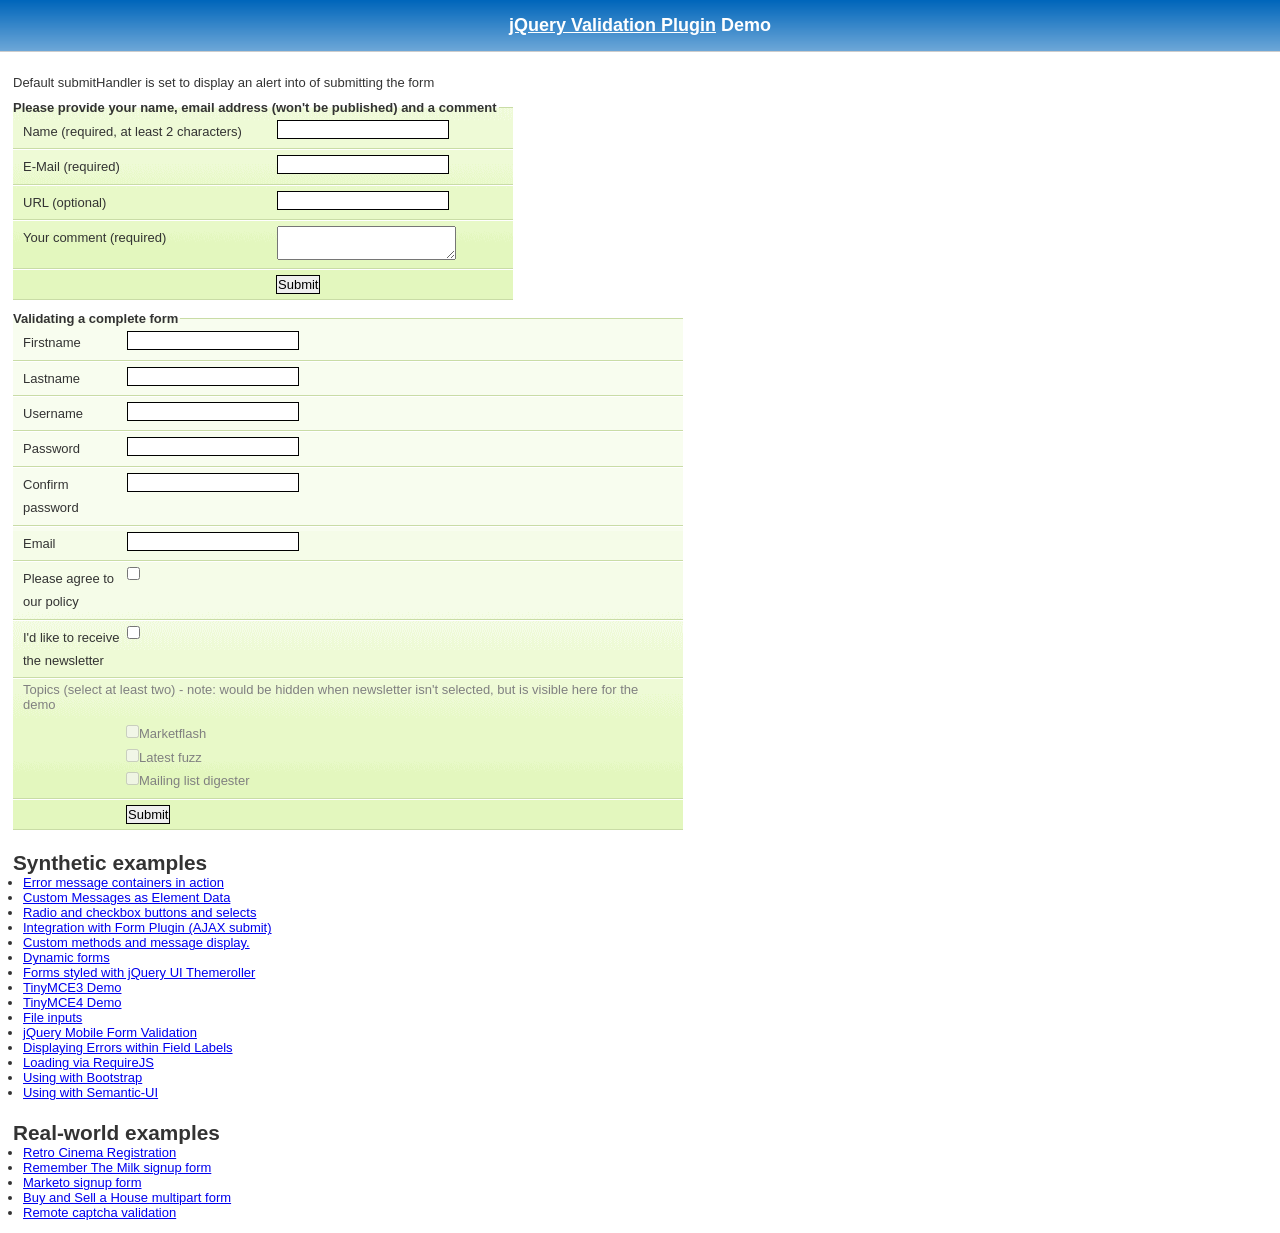
<file: jquery-validation-1.19.5/demo/index.html>
<!DOCTYPE html>
<html lang="en">
<head>
	<meta charset="utf-8">
	<title>jQuery validation plug-in - main demo</title>
	<link rel="stylesheet" href="css/screen.css">
	<script src="../lib/jquery.js"></script>
	<script src="../dist/jquery.validate.js"></script>
	<script>
	$.validator.setDefaults({
		submitHandler: function() {
			alert("submitted!");
		}
	});

	$().ready(function() {
		// validate the comment form when it is submitted
		$("#commentForm").validate();

		// validate signup form on keyup and submit
		$("#signupForm").validate({
			rules: {
				firstname: "required",
				lastname: "required",
				username: {
					required: true,
					minlength: 2
				},
				password: {
					required: true,
					minlength: 5
				},
				confirm_password: {
					required: true,
					minlength: 5,
					equalTo: "#password"
				},
				email: {
					required: true,
					email: true
				},
				topic: {
					required: "#newsletter:checked",
					minlength: 2
				},
				agree: "required"
			},
			messages: {
				firstname: "Please enter your firstname",
				lastname: "Please enter your lastname",
				username: {
					required: "Please enter a username",
					minlength: "Your username must consist of at least 2 characters"
				},
				password: {
					required: "Please provide a password",
					minlength: "Your password must be at least 5 characters long"
				},
				confirm_password: {
					required: "Please provide a password",
					minlength: "Your password must be at least 5 characters long",
					equalTo: "Please enter the same password as above"
				},
				email: "Please enter a valid email address",
				agree: "Please accept our policy",
				topic: "Please select at least 2 topics"
			}
		});

		// propose username by combining first- and lastname
		$("#username").focus(function() {
			var firstname = $("#firstname").val();
			var lastname = $("#lastname").val();
			if (firstname && lastname && !this.value) {
				this.value = firstname + "." + lastname;
			}
		});

		//code to hide topic selection, disable for demo
		var newsletter = $("#newsletter");
		// newsletter topics are optional, hide at first
		var inital = newsletter.is(":checked");
		var topics = $("#newsletter_topics")[inital ? "removeClass" : "addClass"]("gray");
		var topicInputs = topics.find("input").attr("disabled", !inital);
		// show when newsletter is checked
		newsletter.click(function() {
			topics[this.checked ? "removeClass" : "addClass"]("gray");
			topicInputs.attr("disabled", !this.checked);
		});
	});
	</script>
	<style>
	#commentForm {
		width: 500px;
	}
	#commentForm label {
		width: 250px;
	}
	#commentForm label.error, #commentForm input.submit {
		margin-left: 253px;
	}
	#signupForm {
		width: 670px;
	}
	#signupForm label.error {
		margin-left: 10px;
		width: auto;
		display: inline;
	}
	#newsletter_topics label.error {
		display: none;
		margin-left: 103px;
	}
	</style>
</head>
<body>
<h1 id="banner"><a href="https://jqueryvalidation.org/">jQuery Validation Plugin</a> Demo</h1>
<div id="main">
	<p>Default submitHandler is set to display an alert into of submitting the form</p>
	<form class="cmxform" id="commentForm" method="get" action="">
		<fieldset>
			<legend>Please provide your name, email address (won't be published) and a comment</legend>
			<p>
				<label for="cname">Name (required, at least 2 characters)</label>
				<input id="cname" name="name" minlength="2" type="text" required>
			</p>
			<p>
				<label for="cemail">E-Mail (required)</label>
				<input id="cemail" type="email" name="email" required>
			</p>
			<p>
				<label for="curl">URL (optional)</label>
				<input id="curl" type="url" name="url">
			</p>
			<p>
				<label for="ccomment">Your comment (required)</label>
				<textarea id="ccomment" name="comment" required></textarea>
			</p>
			<p>
				<input class="submit" type="submit" value="Submit">
			</p>
		</fieldset>
	</form>
	<form class="cmxform" id="signupForm" method="get" action="">
		<fieldset>
			<legend>Validating a complete form</legend>
			<p>
				<label for="firstname">Firstname</label>
				<input id="firstname" name="firstname" type="text">
			</p>
			<p>
				<label for="lastname">Lastname</label>
				<input id="lastname" name="lastname" type="text">
			</p>
			<p>
				<label for="username">Username</label>
				<input id="username" name="username" type="text">
			</p>
			<p>
				<label for="password">Password</label>
				<input id="password" name="password" type="password">
			</p>
			<p>
				<label for="confirm_password">Confirm password</label>
				<input id="confirm_password" name="confirm_password" type="password">
			</p>
			<p>
				<label for="email">Email</label>
				<input id="email" name="email" type="email">
			</p>
			<p>
				<label for="agree">Please agree to our policy</label>
				<input type="checkbox" class="checkbox" id="agree" name="agree">
			</p>
			<p>
				<label for="newsletter">I'd like to receive the newsletter</label>
				<input type="checkbox" class="checkbox" id="newsletter" name="newsletter">
			</p>
			<fieldset id="newsletter_topics">
				<legend>Topics (select at least two) - note: would be hidden when newsletter isn't selected, but is visible here for the demo</legend>
				<label for="topic_marketflash">
					<input type="checkbox" id="topic_marketflash" value="marketflash" name="topic">Marketflash
				</label>
				<label for="topic_fuzz">
					<input type="checkbox" id="topic_fuzz" value="fuzz" name="topic">Latest fuzz
				</label>
				<label for="topic_digester">
					<input type="checkbox" id="topic_digester" value="digester" name="topic">Mailing list digester
				</label>
				<label for="topic" class="error">Please select at least two topics you'd like to receive.</label>
			</fieldset>
			<p>
				<input class="submit" type="submit" value="Submit">
			</p>
		</fieldset>
	</form>
	<h3>Synthetic examples</h3>
	<ul>
		<li><a href="errorcontainer-demo.html">Error message containers in action</a>
		</li>
		<li><a href="custom-messages-data-demo.html">Custom Messages as Element Data</a>
		</li>
		<li><a href="radio-checkbox-select-demo.html">Radio and checkbox buttons and selects</a>
		</li>
		<li><a href="ajaxSubmit-integration-demo.html">Integration with Form Plugin (AJAX submit)</a>
		</li>
		<li><a href="custom-methods-demo.html">Custom methods and message display.</a>
		</li>
		<li><a href="dynamic-totals.html">Dynamic forms</a>
		</li>
		<li><a href="themerollered.html">Forms styled with jQuery UI Themeroller</a>
		</li>
		<li><a href="tinymce/">TinyMCE3 Demo</a>
		</li>
		<li><a href="tinymce4/">TinyMCE4 Demo</a>
		</li>
		<li><a href="file_input.html">File inputs</a>
		</li>
		<li><a href="jquerymobile.html">jQuery Mobile Form Validation</a>
		</li>
		<li><a href="errors-within-labels.html">Displaying Errors within Field Labels</a>
		</li>
		<li><a href="requirejs/index.html">Loading via RequireJS</a>
		</li>
		<li><a href="bootstrap/index.html">Using with Bootstrap</a>
		</li>
		<li><a href="semantic-ui/index.html">Using with Semantic-UI</a>
		</li>
	</ul>
	<h3>Real-world examples</h3>
	<ul>
		<li><a href="cinema/">Retro Cinema Registration</a></li>
		<li><a href="milk/">Remember The Milk signup form</a></li>
		<li><a href="marketo/">Marketo signup form</a></li>
		<li><a href="multipart/">Buy and Sell a House multipart form</a></li>
		<li><a href="captcha/">Remote captcha validation</a></li>
	</ul>
</div>
</body>
</html>
</file>
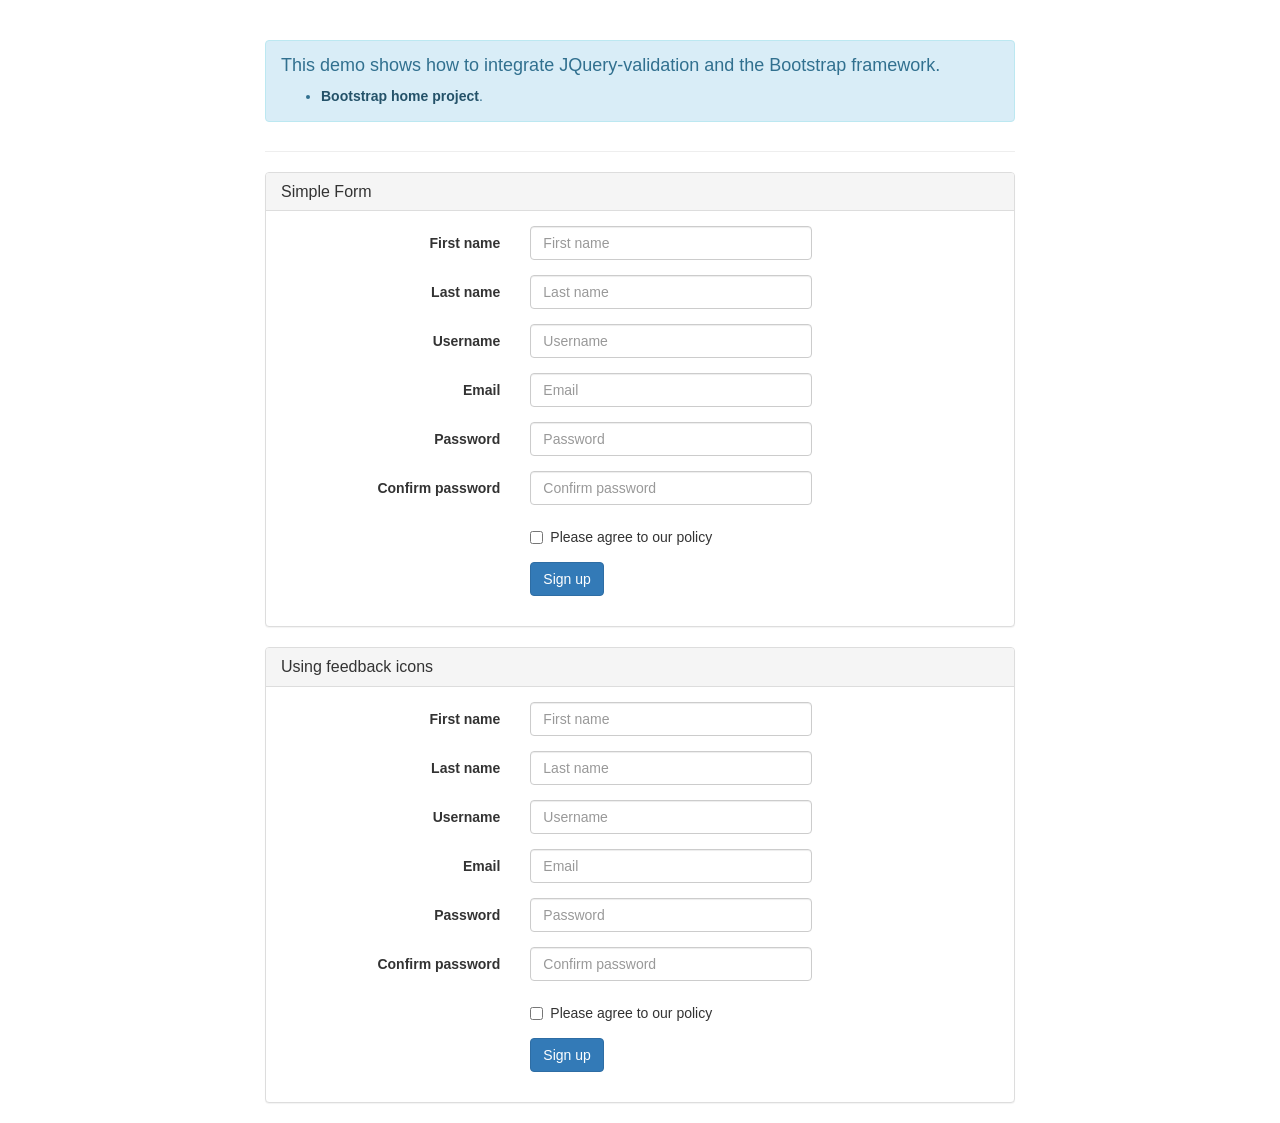
<file: jquery-validation-1.19.5/demo/bootstrap/index.html>
<!DOCTYPE html>
<html>
<head>
	<title>JQuery-validation demo | Bootstrap</title>

	<link rel="stylesheet" href="https://maxcdn.bootstrapcdn.com/bootstrap/3.3.5/css/bootstrap.min.css" />

	<script type="text/javascript" src="../../lib/jquery-1.11.1.js"></script>
	<script type="text/javascript" src="../../dist/jquery.validate.js"></script>
</head>
<body>
	<div class="container">
		<div class="row">
			<div class="col-sm-8 col-sm-offset-2">
				<div class="page-header">
					<div class="alert alert-info" role="alert">
						<h4>This demo shows how to integrate JQuery-validation and the Bootstrap framework.</h4>
						<ul>
							<li><a href="https://getbootstrap.com/" class="alert-link">Bootstrap home project</a>.</li>
						</ul>
					</div>
				</div>

				<div class="panel panel-default">
					<div class="panel-heading">
						<h3 class="panel-title">Simple Form</h3>
					</div>
					<div class="panel-body">
						<form id="signupForm" method="post" class="form-horizontal" action="">
							<div class="form-group">
								<label class="col-sm-4 control-label" for="firstname">First name</label>
								<div class="col-sm-5">
									<input type="text" class="form-control" id="firstname" name="firstname" placeholder="First name" />
								</div>
							</div>

							<div class="form-group">
								<label class="col-sm-4 control-label" for="lastname">Last name</label>
								<div class="col-sm-5">
									<input type="text" class="form-control" id="lastname" name="lastname" placeholder="Last name" />
								</div>
							</div>

							<div class="form-group">
								<label class="col-sm-4 control-label" for="username">Username</label>
								<div class="col-sm-5">
									<input type="text" class="form-control" id="username" name="username" placeholder="Username" />
								</div>
							</div>

							<div class="form-group">
								<label class="col-sm-4 control-label" for="email">Email</label>
								<div class="col-sm-5">
									<input type="text" class="form-control" id="email" name="email" placeholder="Email" />
								</div>
							</div>

							<div class="form-group">
								<label class="col-sm-4 control-label" for="password">Password</label>
								<div class="col-sm-5">
									<input type="password" class="form-control" id="password" name="password" placeholder="Password" />
								</div>
							</div>

							<div class="form-group">
								<label class="col-sm-4 control-label" for="confirm_password">Confirm password</label>
								<div class="col-sm-5">
									<input type="password" class="form-control" id="confirm_password" name="confirm_password" placeholder="Confirm password" />
								</div>
							</div>

							<div class="form-group">
								<div class="col-sm-5 col-sm-offset-4">
									<div class="checkbox">
										<label>
											<input type="checkbox" id="agree" name="agree" value="agree" />Please agree to our policy
										</label>
									</div>
								</div>
							</div>

							<div class="form-group">
								<div class="col-sm-9 col-sm-offset-4">
									<button type="submit" class="btn btn-primary" name="signup" value="Sign up">Sign up</button>
								</div>
							</div>
						</form>
					</div>
				</div>

				<div class="panel panel-default">
					<div class="panel-heading">
						<h3 class="panel-title">Using feedback icons</h3>
					</div>
					<div class="panel-body">
						<form id="signupForm1" method="post" class="form-horizontal" action="">
							<div class="form-group">
								<label class="col-sm-4 control-label" for="firstname1">First name</label>
								<div class="col-sm-5">
									<input type="text" class="form-control" id="firstname1" name="firstname1" placeholder="First name" />
								</div>
							</div>

							<div class="form-group">
								<label class="col-sm-4 control-label" for="lastname1">Last name</label>
								<div class="col-sm-5">
									<input type="text" class="form-control" id="lastname1" name="lastname1" placeholder="Last name" />
								</div>
							</div>

							<div class="form-group">
								<label class="col-sm-4 control-label" for="username1">Username</label>
								<div class="col-sm-5">
									<input type="text" class="form-control" id="username1" name="username1" placeholder="Username" />
								</div>
							</div>

							<div class="form-group">
								<label class="col-sm-4 control-label" for="email1">Email</label>
								<div class="col-sm-5">
									<input type="text" class="form-control" id="email1" name="email1" placeholder="Email" />
								</div>
							</div>

							<div class="form-group">
								<label class="col-sm-4 control-label" for="password1">Password</label>
								<div class="col-sm-5">
									<input type="password" class="form-control" id="password1" name="password1" placeholder="Password" />
								</div>
							</div>

							<div class="form-group">
								<label class="col-sm-4 control-label" for="confirm_password1">Confirm password</label>
								<div class="col-sm-5">
									<input type="password" class="form-control" id="confirm_password1" name="confirm_password1" placeholder="Confirm password" />
								</div>
							</div>

							<div class="form-group">
								<div class="col-sm-5 col-sm-offset-4">
									<div class="checkbox">
										<label>
											<input type="checkbox" id="agree1" name="agree1" value="agree" />Please agree to our policy
										</label>
									</div>
								</div>
							</div>

							<div class="form-group">
								<div class="col-sm-9 col-sm-offset-4">
									<button type="submit" class="btn btn-primary" name="signup1" value="Sign up">Sign up</button>
								</div>
							</div>
						</form>
					</div>
				</div>
			</div>
		</div>
	</div>
	<script type="text/javascript">
		$.validator.setDefaults( {
			submitHandler: function () {
				alert( "submitted!" );
			}
		} );

		$( document ).ready( function () {
			$( "#signupForm" ).validate( {
				rules: {
					firstname: "required",
					lastname: "required",
					username: {
						required: true,
						minlength: 2
					},
					password: {
						required: true,
						minlength: 5
					},
					confirm_password: {
						required: true,
						minlength: 5,
						equalTo: "#password"
					},
					email: {
						required: true,
						email: true
					},
					agree: "required"
				},
				messages: {
					firstname: "Please enter your firstname",
					lastname: "Please enter your lastname",
					username: {
						required: "Please enter a username",
						minlength: "Your username must consist of at least 2 characters"
					},
					password: {
						required: "Please provide a password",
						minlength: "Your password must be at least 5 characters long"
					},
					confirm_password: {
						required: "Please provide a password",
						minlength: "Your password must be at least 5 characters long",
						equalTo: "Please enter the same password as above"
					},
					email: "Please enter a valid email address",
					agree: "Please accept our policy"
				},
				errorElement: "em",
				errorPlacement: function ( error, element ) {
					// Add the `help-block` class to the error element
					error.addClass( "help-block" );

					if ( element.prop( "type" ) === "checkbox" ) {
						error.insertAfter( element.parent( "label" ) );
					} else {
						error.insertAfter( element );
					}
				},
				highlight: function ( element, errorClass, validClass ) {
					$( element ).parents( ".col-sm-5" ).addClass( "has-error" ).removeClass( "has-success" );
				},
				unhighlight: function (element, errorClass, validClass) {
					$( element ).parents( ".col-sm-5" ).addClass( "has-success" ).removeClass( "has-error" );
				}
			} );

			$( "#signupForm1" ).validate( {
				rules: {
					firstname1: "required",
					lastname1: "required",
					username1: {
						required: true,
						minlength: 2
					},
					password1: {
						required: true,
						minlength: 5
					},
					confirm_password1: {
						required: true,
						minlength: 5,
						equalTo: "#password1"
					},
					email1: {
						required: true,
						email: true
					},
					agree1: "required"
				},
				messages: {
					firstname1: "Please enter your firstname",
					lastname1: "Please enter your lastname",
					username1: {
						required: "Please enter a username",
						minlength: "Your username must consist of at least 2 characters"
					},
					password1: {
						required: "Please provide a password",
						minlength: "Your password must be at least 5 characters long"
					},
					confirm_password1: {
						required: "Please provide a password",
						minlength: "Your password must be at least 5 characters long",
						equalTo: "Please enter the same password as above"
					},
					email1: "Please enter a valid email address",
					agree1: "Please accept our policy"
				},
				errorElement: "em",
				errorPlacement: function ( error, element ) {
					// Add the `help-block` class to the error element
					error.addClass( "help-block" );

					// Add `has-feedback` class to the parent div.form-group
					// in order to add icons to inputs
					element.parents( ".col-sm-5" ).addClass( "has-feedback" );

					if ( element.prop( "type" ) === "checkbox" ) {
						error.insertAfter( element.parent( "label" ) );
					} else {
						error.insertAfter( element );
					}

					// Add the span element, if doesn't exists, and apply the icon classes to it.
					if ( !element.next( "span" )[ 0 ] ) {
						$( "<span class='glyphicon glyphicon-remove form-control-feedback'></span>" ).insertAfter( element );
					}
				},
				success: function ( label, element ) {
					// Add the span element, if doesn't exists, and apply the icon classes to it.
					if ( !$( element ).next( "span" )[ 0 ] ) {
						$( "<span class='glyphicon glyphicon-ok form-control-feedback'></span>" ).insertAfter( $( element ) );
					}
				},
				highlight: function ( element, errorClass, validClass ) {
					$( element ).parents( ".col-sm-5" ).addClass( "has-error" ).removeClass( "has-success" );
					$( element ).next( "span" ).addClass( "glyphicon-remove" ).removeClass( "glyphicon-ok" );
				},
				unhighlight: function ( element, errorClass, validClass ) {
					$( element ).parents( ".col-sm-5" ).addClass( "has-success" ).removeClass( "has-error" );
					$( element ).next( "span" ).addClass( "glyphicon-ok" ).removeClass( "glyphicon-remove" );
				}
			} );
		} );
	</script>
</body>
</html>
</file>
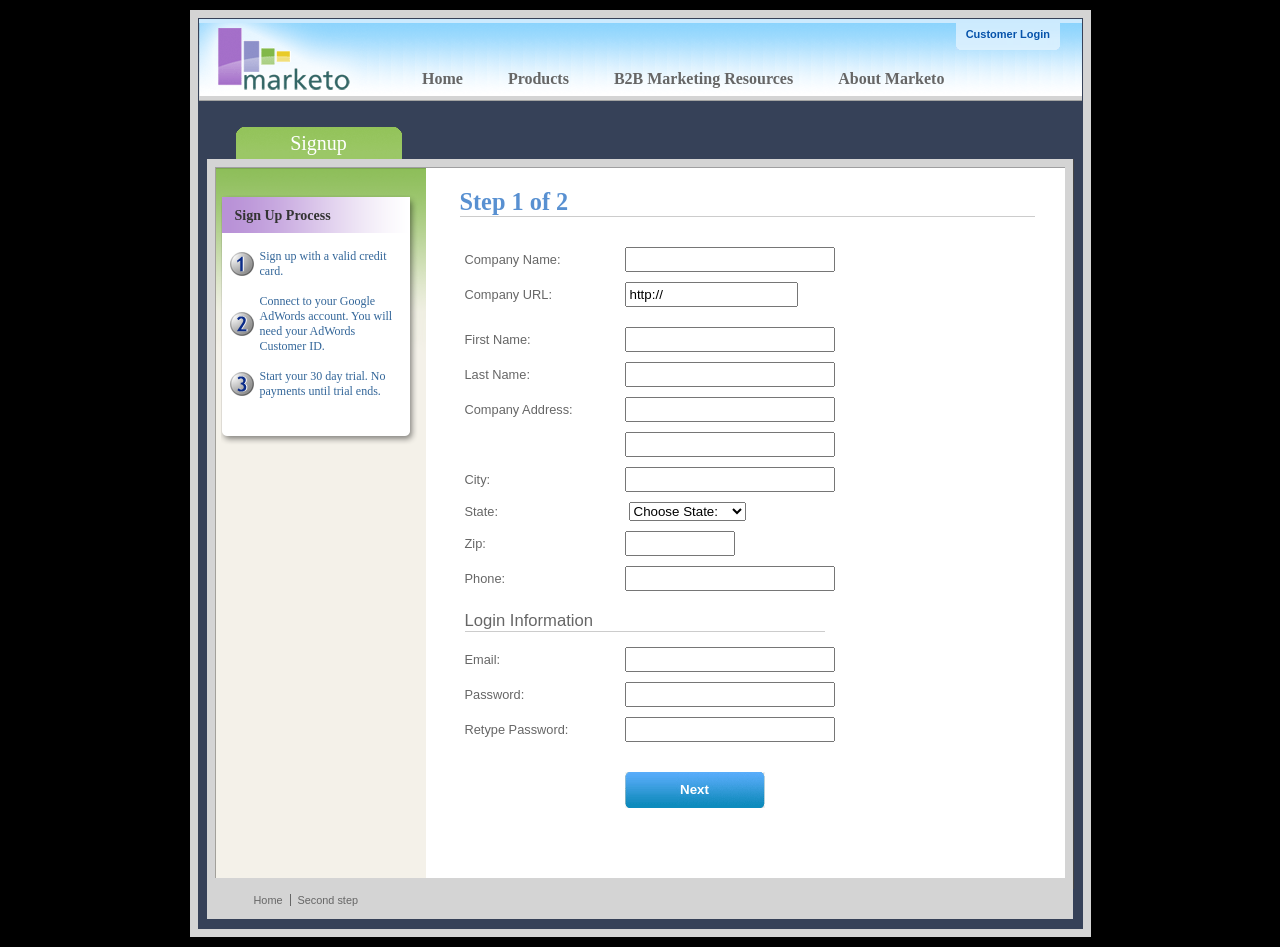
<file: jquery-validation-1.19.5/demo/marketo/index.html>
<!DOCTYPE html>
<html lang="en">
<head>
	<meta charset="utf-8">
	<title>Subscription Signup | Marketo</title>
	<script src="../../lib/jquery.js"></script>
	<script src="../../lib/jquery.mockjax.js"></script>
	<script src="../../dist/jquery.validate.js"></script>
	<script src="jquery.maskedinput.js"></script>
	<script src="mktSignup.js"></script>
	<link rel="stylesheet" href="stylesheet.css">
</head>
<body>
<!-- start page wrapper -->
<div id="letterbox">
	<!-- start header container -->
	<div id="header-background">
		<div class="nav-global-container">
			<div class="login">
				<a href="#">
					<span></span>Customer Login</a>
			</div>
			<div class="logo">
				<a href="#">
					<img src="images/logo_marketo.gif" width="168" height="73" alt="Marketo">
				</a>
			</div>
			<div class="nav-global">
				<ul>
					<li>
						<a href="#" class="nav-g01">
							<span></span>Home</a>
					</li>
					<li>
						<a href="#" class="nav-g02">
							<span></span>Products</a>
					</li>
					<li>
						<a href="#" class="nav-g04">
							<span></span>B2B Marketing Resources</a>
					</li>
					<li>
						<a href="#" class="nav-g05">
							<span></span>About Marketo</a>
					</li>
				</ul>
			</div>
		</div>
	</div>
	<!-- end header container -->
	<div class="line-grey-tier"></div>
	<!-- start page container 2 div-->
	<div id="page-container" class="resize">
		<div id="page-content-inner" class="resize">
			<!-- start col-main -->
			<div id="col-main" class="resize" style="">
				<!-- start main content -->
				<div class="main-content resize">
					<div class="action-container" style="display:none;"></div>
					<h1>Step 1 of 2</h1>
					<p>
					</p>
					<br clear="all">
					<div>
						<form id="profileForm" type="actionForm" action="step2.htm" method="get">
							<div class="error" style="display:none;">
								<img src="images/warning.gif" alt="Warning!" width="24" height="24" style="float:left; margin: -5px 10px 0px 0px;">
								<span></span>.
								<br clear="all">
							</div>
							<table cellpadding="0" cellspacing="0" border="0">
								<tr>
									<td class="label">
										<label for="co_name">Company Name:</label>
									</td>
									<td class="field">
										<input id="co_name" class="required" maxlength="40" name="co_name" size="20" type="text" tabindex="1" value="">
									</td>
								</tr>
								<tr>
									<td class="label">
										<label for="co_url">Company URL:</label>
									</td>
									<td class="field">
										<input id="co_url" class="required defaultInvalid url" maxlength="40" name="co_url" style="width:163px" type="text" tabindex="2" value="http://">
									</td>
								</tr>
								<tr>
									<td>
									<td>
								</tr>
								<tr>
									<td class="label">
										<label for="first_name">First Name:</label>
									</td>
									<td class="field">
										<input id="first_name" class="required" maxlength="40" name="first_name" size="20" type="text" tabindex="3" value="">
									</td>
								</tr>
								<tr>
									<td class="label">
										<label for="last_name">Last Name:</label>
									</td>
									<td class="field">
										<input id="last_name" class="required" maxlength="40" name="last_name" size="20" type="text" tabindex="4" value="">
									</td>
								</tr>
								<tr>
									<td class="label">
										<label for="address1">Company Address:</label>
									</td>
									<td class="field">
										<input maxlength="40" class="required" name="address1" size="20" type="text" tabindex="5" value="">
									</td>
								</tr>
								<tr>
									<td class="label"></td>
									<td class="field">
										<input maxlength="40" name="address2" size="20" type="text" tabindex="6" value="">
									</td>
								</tr>
								<tr>
									<td class="label">
										<label for="city">City:</label>
									</td>
									<td class="field">
										<input maxlength="40" class="required" name="city" size="20" type="text" tabindex="7" value="">
									</td>
								</tr>
								<tr>
									<td class="label">
										<label for="state">State:</label>
									</td>
									<td class="field">
										<select id="state" class="required" name="state" style="margin-left: 4px;" tabindex="8">
											<option value="">Choose State:</option>
											<option value="AL">Alabama</option>
											<option value="AK">Alaska</option>
											<option value="AZ">Arizona</option>
											<option value="AR">Arkansas</option>
											<option value="CA">California</option>
											<option value="CO">Colorado</option>
											<option value="CT">Connecticut</option>
											<option value="DE">Delaware</option>
											<option value="FL">Florida</option>
											<option value="GA">Georgia</option>
											<option value="HI">Hawaii</option>
											<option value="ID">Idaho</option>
											<option value="IL">Illinois</option>
											<option value="IN">Indiana</option>
											<option value="IA">Iowa</option>
											<option value="KS">Kansas</option>
											<option value="KY">Kentucky</option>
											<option value="LA">Louisiana</option>
											<option value="ME">Maine</option>
											<option value="MD">Maryland</option>
											<option value="MA">Massachusetts</option>
											<option value="MI">Michigan</option>
											<option value="MN">Minnesota</option>
											<option value="MS">Mississippi</option>
											<option value="MO">Missouri</option>
											<option value="MT">Montana</option>
											<option value="NE">Nebraska</option>
											<option value="NV">Nevada</option>
											<option value="NH">New Hampshire</option>
											<option value="NJ">New Jersey</option>
											<option value="NM">New Mexico</option>
											<option value="NY">New York</option>
											<option value="NC">North Carolina</option>
											<option value="ND">North Dakota</option>
											<option value="OH">Ohio</option>
											<option value="OK">Oklahoma</option>
											<option value="OR">Oregon</option>
											<option value="PA">Pennsylvania</option>
											<option value="RI">Rhode Island</option>
											<option value="SC">South Carolina</option>
											<option value="SD">South Dakota</option>
											<option value="TN">Tennessee</option>
											<option value="TX">Texas</option>
											<option value="UT">Utah</option>
											<option value="VT">Vermont</option>
											<option value="VA">Virginia</option>
											<option value="WA">Washington</option>
											<option value="WV">West Virginia</option>
											<option value="WI">Wisconsin</option>
											<option value="WY">Wyoming</option>
										</select>
									</td>
								</tr>
								<tr>
									<td class="label">
										<label for="zip">Zip:</label>
									</td>
									<td class="field">
										<input maxlength="10" name="zip" style="width: 100px" type="text" class="required zipcode" tabindex="9" value="">
									</td>
								</tr>
								<tr>
									<td class="label">
										<label for="phone">Phone:</label>
									</td>
									<td class="field">
										<input id="phone" maxlength="14" name="phone" type="text" class="required phone" tabindex="10" value="">
									</td>
								</tr>
								<tr>
									<td colspan="2">
										<h2 style="border-bottom: 1px solid #CCCCCC;">Login Information</h2>
									</td>
								</tr>
								<tr>
									<td class="label">
										<label for="email">Email:</label>
									</td>
									<td class="field">
										<input id="email" class="required email" remote="emails.action" maxlength="40" name="email" size="20" type="text" tabindex="11" value="">
									</td>
								</tr>
								<tr>
									<td class="label">
										<label for="password1">Password:</label>
									</td>
									<td class="field">
										<input id="password1" class="required password" maxlength="40" name="password1" size="20" type="password" tabindex="12" value="">
									</td>
								</tr>
								<tr>
									<td class="label">
										<label for="password2">Retype Password:</label>
									</td>
									<td class="field">
										<input id="password2" class="required" equalTo="#password1" maxlength="40" name="password2" size="20" type="password" tabindex="13" value="">
										<div class="formError"></div>
									</td>
								</tr>
								<tr>
									<td></td>
									<td>
										<div class="buttonSubmit">
											<span></span>
											<input class="formButton" type="submit" value="Next" style="width: 140px" tabindex="14">
										</div>
									</td>
								</tr>
							</table>
							<br>
							<br>
						</form>
						<br clear="all">
					</div>
				</div>
				<!-- end main content -->
				<br>
			</div>
			<!-- end col-main -->
			<!-- start left col -->
			<div id="col-left" class="nav-left-back empty resize" style="position: absolute; min-height: 450px;">
				<div class="col-left-header-tab" style="position: absolute;">Signup</div>
				<div class="nav-left"></div>
				<div class="left-nav-callout png" style="top: 15px; margin-bottom: 100px;">
					<img src="images/left-nav-callout-long.png" class="png" alt="">
					<h6>Sign Up Process</h6>
					<a style="background-image: url(images/step1-24.gif); font-weight: normal; text-decoration: none; cursor: default;">Sign up with a valid credit card.</a>
					<a style="background-image: url(images/step2-24.gif); font-weight: normal; text-decoration: none; cursor: default;">Connect to your Google AdWords account.  You will need your AdWords Customer ID.</a>
					<a style="background-image: url(images/step3-24.gif); font-weight: normal; text-decoration: none; cursor: default;">Start your 30 day trial.  No payments until trial ends.</a>
				</div>
				<div class="footerAddress">
					<b>Marketo Inc.</b>
					<br>1710 S. Amphlett Blvd.
					<br>San Mateo, CA 94402 USA
					<br>
				</div>
				<br clear="all">
			</div>
			<!-- end left col -->
		</div>
	</div>
	<!-- end page container 2 divs-->
	<div id="footer-container" align="center">
		<div class="footer">
			<ul>
				<li><a href="..">Home</a>
				</li>
				<li class="line-off"><a href="step2.htm">Second step</a>
				</li>
			</ul>
		</div>
	</div>
	<!-- end page wrapper -->
</div>
</body>
</html>
</file>
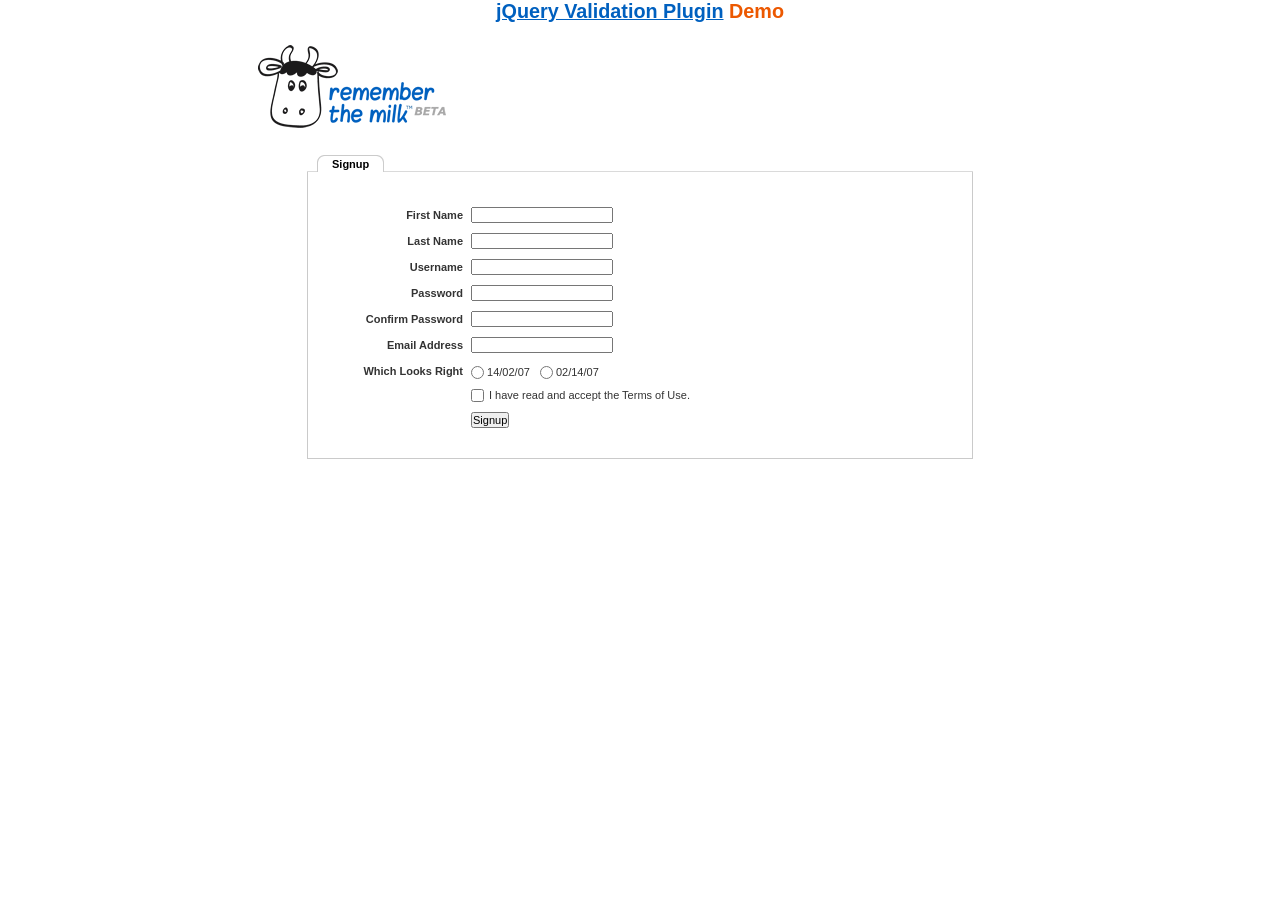
<file: jquery-validation-1.19.5/demo/milk/index.html>
<!DOCTYPE html>
<html lang="en">
<head>
	<meta charset="utf-8">
	<title>Remember The Milk signup form - jQuery Validate plugin demo - with friendly permission from the RTM team</title>
	<link rel="stylesheet" href="milk.css">
	<script src="../../lib/jquery.js"></script>
	<script src="../../lib/jquery.mockjax.js"></script>
	<script src="../../dist/jquery.validate.js"></script>
	<script>
	$(document).ready(function() {
		$.mockjax({
			url: "emails.action",
			response: function(settings) {
				var email = settings.data.email,
					emails = ["glen@marketo.com", "george@bush.gov", "me@god.com", "aboutface@cooper.com", "steam@valve.com", "bill@gates.com"];
				this.responseText = "true";
				if ($.inArray(email, emails) !== -1) {
					this.responseText = "false";
				}
			},
			responseTime: 500
		});

		$.mockjax({
			url: "users.action",
			response: function(settings) {
				var user = settings.data.username,
					users = ["asdf", "Peter", "Peter2", "George"];
				this.responseText = "true";
				if ($.inArray(user, users) !== -1) {
					this.responseText = "false";
				}
			},
			responseTime: 500
		});

		// validate signup form on keyup and submit
		var validator = $("#signupform").validate({
			rules: {
				firstname: "required",
				lastname: "required",
				username: {
					required: true,
					minlength: 2,
					remote: "users.action"
				},
				password: {
					required: true,
					minlength: 5
				},
				password_confirm: {
					required: true,
					minlength: 5,
					equalTo: "#password"
				},
				email: {
					required: true,
					email: true,
					remote: "emails.action"
				},
				dateformat: "required",
				terms: "required"
			},
			messages: {
				firstname: "Enter your firstname",
				lastname: "Enter your lastname",
				username: {
					required: "Enter a username",
					minlength: jQuery.validator.format("Enter at least {0} characters"),
					remote: jQuery.validator.format("{0} is already in use")
				},
				password: {
					required: "Provide a password",
					minlength: jQuery.validator.format("Enter at least {0} characters")
				},
				password_confirm: {
					required: "Repeat your password",
					minlength: jQuery.validator.format("Enter at least {0} characters"),
					equalTo: "Enter the same password as above"
				},
				email: {
					required: "Please enter a valid email address",
					minlength: "Please enter a valid email address",
					remote: jQuery.validator.format("{0} is already in use")
				},
				dateformat: "Choose your preferred dateformat",
				terms: " "
			},
			// the errorPlacement has to take the table layout into account
			errorPlacement: function(error, element) {
				if (element.is(":radio"))
					error.appendTo(element.parent().next().next());
				else if (element.is(":checkbox"))
					error.appendTo(element.next());
				else
					error.appendTo(element.parent().next());
			},
			// specifying a submitHandler prevents the default submit, good for the demo
			submitHandler: function() {
				alert("submitted!");
			},
			// set this class to error-labels to indicate valid fields
			success: function(label) {
				// set &nbsp; as text for IE
				label.html("&nbsp;").addClass("checked");
			},
			highlight: function(element, errorClass) {
				$(element).parent().next().find("." + errorClass).removeClass("checked");
			}
		});

		// propose username by combining first- and lastname
		$("#username").focus(function() {
			var firstname = $("#firstname").val();
			var lastname = $("#lastname").val();
			if (firstname && lastname && !this.value) {
				this.value = (firstname + "." + lastname).toLowerCase();
			}
		});
	});
	</script>
</head>
<body>
<h1 id="banner"><a href="https://jqueryvalidation.org/">jQuery Validation Plugin</a> Demo</h1>
<div id="main">
	<div id="content">
		<div id="header">
			<div id="headerlogo">
				<img src="milk.png" alt="Remember The Milk">
			</div>
		</div>
		<div style="clear: both;">
			<div></div>
		</div>
		<div class="content">
			<div id="signupbox">
				<div id="signuptab">
					<ul>
						<li id="signupcurrent"><a href=" ">Signup</a>
						</li>
					</ul>
				</div>
				<div id="signupwrap">
					<form id="signupform" autocomplete="off" method="get" action="">
						<table>
							<tr>
								<td class="label">
									<label id="lfirstname" for="firstname">First Name</label>
								</td>
								<td class="field">
									<input id="firstname" name="firstname" type="text" value="" maxlength="100">
								</td>
								<td class="status"></td>
							</tr>
							<tr>
								<td class="label">
									<label id="llastname" for="lastname">Last Name</label>
								</td>
								<td class="field">
									<input id="lastname" name="lastname" type="text" value="" maxlength="100">
								</td>
								<td class="status"></td>
							</tr>
							<tr>
								<td class="label">
									<label id="lusername" for="username">Username</label>
								</td>
								<td class="field">
									<input id="username" name="username" type="text" value="" maxlength="50">
								</td>
								<td class="status"></td>
							</tr>
							<tr>
								<td class="label">
									<label id="lpassword" for="password">Password</label>
								</td>
								<td class="field">
									<input id="password" name="password" type="password" maxlength="50" value="">
								</td>
								<td class="status"></td>
							</tr>
							<tr>
								<td class="label">
									<label id="lpassword_confirm" for="password_confirm">Confirm Password</label>
								</td>
								<td class="field">
									<input id="password_confirm" name="password_confirm" type="password" maxlength="50" value="">
								</td>
								<td class="status"></td>
							</tr>
							<tr>
								<td class="label">
									<label id="lemail" for="email">Email Address</label>
								</td>
								<td class="field">
									<input id="email" name="email" type="text" value="" maxlength="150">
								</td>
								<td class="status"></td>
							</tr>
							<tr>
								<td class="label">
									<label>Which Looks Right</label>
								</td>
								<td class="field" colspan="2" style="vertical-align: top; padding-top: 2px;">
									<table>
										<tbody>
											<tr>
												<td style="padding-right: 5px;">
													<input id="dateformat_eu" name="dateformat" type="radio" value="0">
													<label id="ldateformat_eu" for="dateformat_eu">14/02/07</label>
												</td>
												<td style="padding-left: 5px;">
													<input id="dateformat_am" name="dateformat" type="radio" value="1">
													<label id="ldateformat_am" for="dateformat_am">02/14/07</label>
												</td>
												<td>
												</td>
											</tr>
										</tbody>
									</table>
								</td>
							</tr>
							<tr>
								<td class="label">&nbsp;</td>
								<td class="field" colspan="2">
									<div id="termswrap">
										<input id="terms" type="checkbox" name="terms">
										<label id="lterms" for="terms">I have read and accept the Terms of Use.</label>
									</div>
									<!-- /termswrap -->
								</td>
							</tr>
							<tr>
								<td class="label">
									<label id="lsignupsubmit" for="signupsubmit">Signup</label>
								</td>
								<td class="field" colspan="2">
									<input id="signupsubmit" name="signup" type="submit" value="Signup">
								</td>
							</tr>
						</table>
					</form>
				</div>
			</div>
		</div>
	</div>
</div>
</body>
</html>
</file>
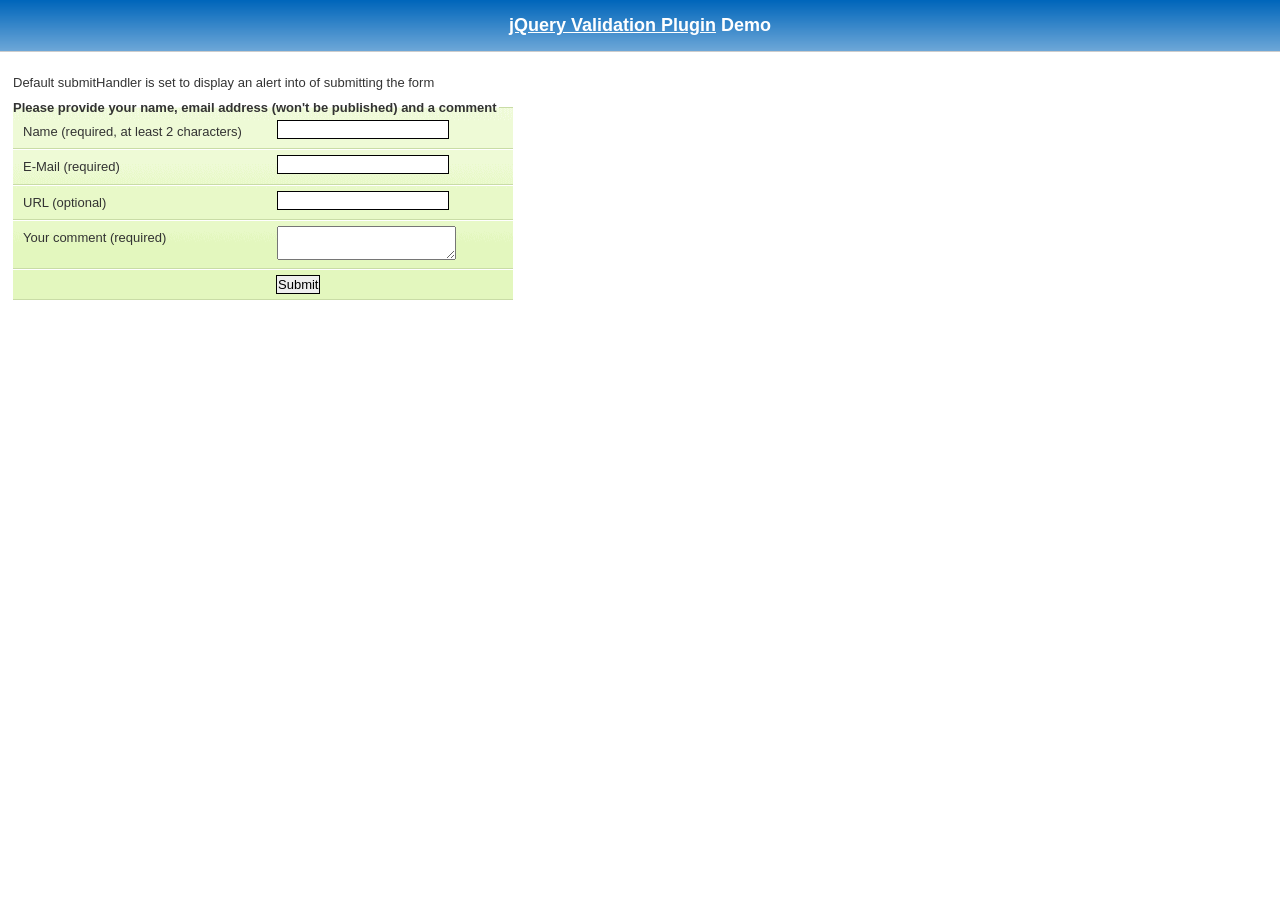
<file: jquery-validation-1.19.5/demo/requirejs/index.html>
<!DOCTYPE html>
<html lang="en">
	<head>
		<meta charset="utf-8">
		<title>jQuery validation plug-in - requirejs demo</title>

		<link rel="stylesheet" href="../css/screen.css">

		<style type="text/css">
			#commentForm { width: 500px; }
			#commentForm label { width: 250px; }
			#commentForm label.error, #commentForm input.submit { margin-left: 253px; }
		</style>
</head>
<body>

	<h1 id="banner"><a href="https://jqueryvalidation.org/">jQuery Validation Plugin</a> Demo</h1>
	<div id="main">

		<p>Default submitHandler is set to display an alert into of submitting the form</p>
		<form class="cmxform" id="commentForm" method="get" action="">
			<fieldset>
				<legend>Please provide your name, email address (won't be published) and a comment</legend>
				<p>
					<label for="cname">Name (required, at least 2 characters)</label>
					<input id="cname" name="name" minlength="2" type="text" required>
				</p>
				<p>
					<label for="cemail">E-Mail (required)</label>
					<input id="cemail" type="email" name="email" required>
				</p>
				<p>
					<label for="curl">URL (optional)</label>
					<input id="curl" type="url" name="url">
				</p>
				<p>
					<label for="ccomment">Your comment (required)</label>
					<textarea id="ccomment" name="comment" required></textarea>
				</p>
				<p>
					<input class="submit" type="submit" value="Submit">
				</p>
			</fieldset>
		</form>

		<script>
		var require = {
			paths: {
				"jquery": "../../lib/jquery-3.1.1"
			}
		};
		</script>
		<script src="../../lib/require.js" data-main="app.js"></script>
	</div>
</body>
</html>
</file>
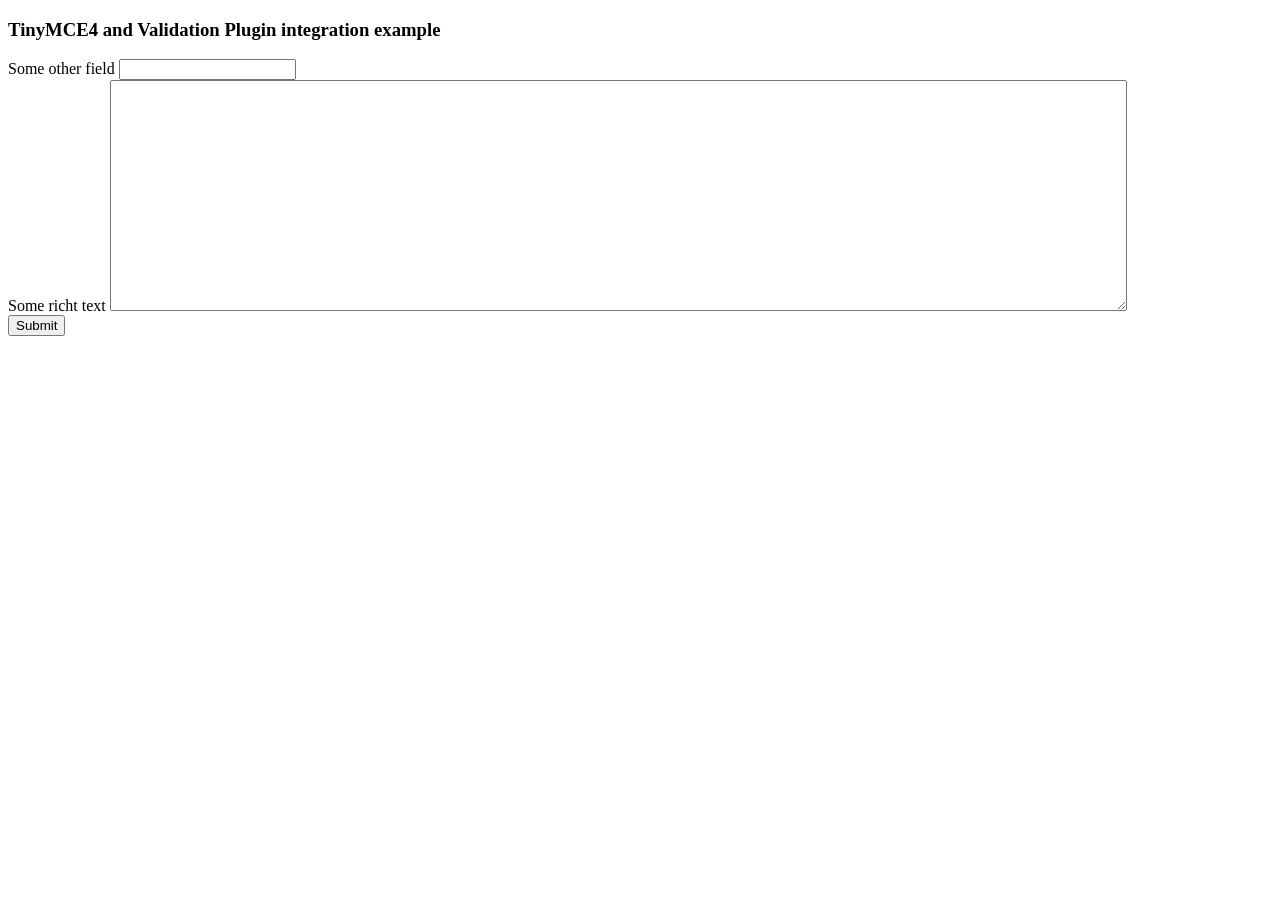
<file: jquery-validation-1.19.5/demo/tinymce4/index.html>
<!doctype html>
<html lang="en">
<head>
	<meta charset="utf-8">
	<title>jQuery Validation plugin: integration with TinyMCE</title>
	<script src="../../lib/jquery.js"></script>
	<script src="../../dist/jquery.validate.js"></script>
	<script src="//tinymce.cachefly.net/4.1/tinymce.min.js"></script>
	<script>
	tinymce.init({
		mode: "textareas",

		setup: function(editor) {
			editor.on('change', function(e) {
				tinymce.triggerSave();
				$("#" + editor.id).valid();
			});
		}

	});
	$(function() {
		var validator = $("#myform").submit(function() {
			// update underlying textarea before submit validation
			tinyMCE.triggerSave();
		}).validate({
			ignore: "",
			rules: {
				title: "required",
				content: "required"
			},
			errorPlacement: function(label, element) {
				// position error label after generated textarea
				if (element.is("textarea")) {
					label.insertAfter(element.next());
				} else {
					label.insertAfter(element)
				}
			}
		});
		validator.focusInvalid = function() {
			// put focus on tinymce on submit validation
			if (this.settings.focusInvalid) {
				try {
					var toFocus = $(this.findLastActive() || this.errorList.length && this.errorList[0].element || []);
					if (toFocus.is("textarea")) {
						tinyMCE.get(toFocus.attr("id")).focus();
					} else {
						toFocus.filter(":visible").focus();
					}
				} catch (e) {
					// ignore IE throwing errors when focusing hidden elements
				}
			}
		}
	})
	</script>
	<!-- /TinyMCE -->
</head>
<body>
<form id="myform" action="">
	<h3>TinyMCE4 and Validation Plugin integration example</h3>
	<label>Some other field</label>
	<input name="title">
	<br>
	<label>Some richt text</label>
	<textarea id="content" name="content" rows="15" cols="80" style="width: 80%"></textarea>
	<br>
	<input type="submit" name="save" value="Submit">
</form>
</body>
</html>
</file>
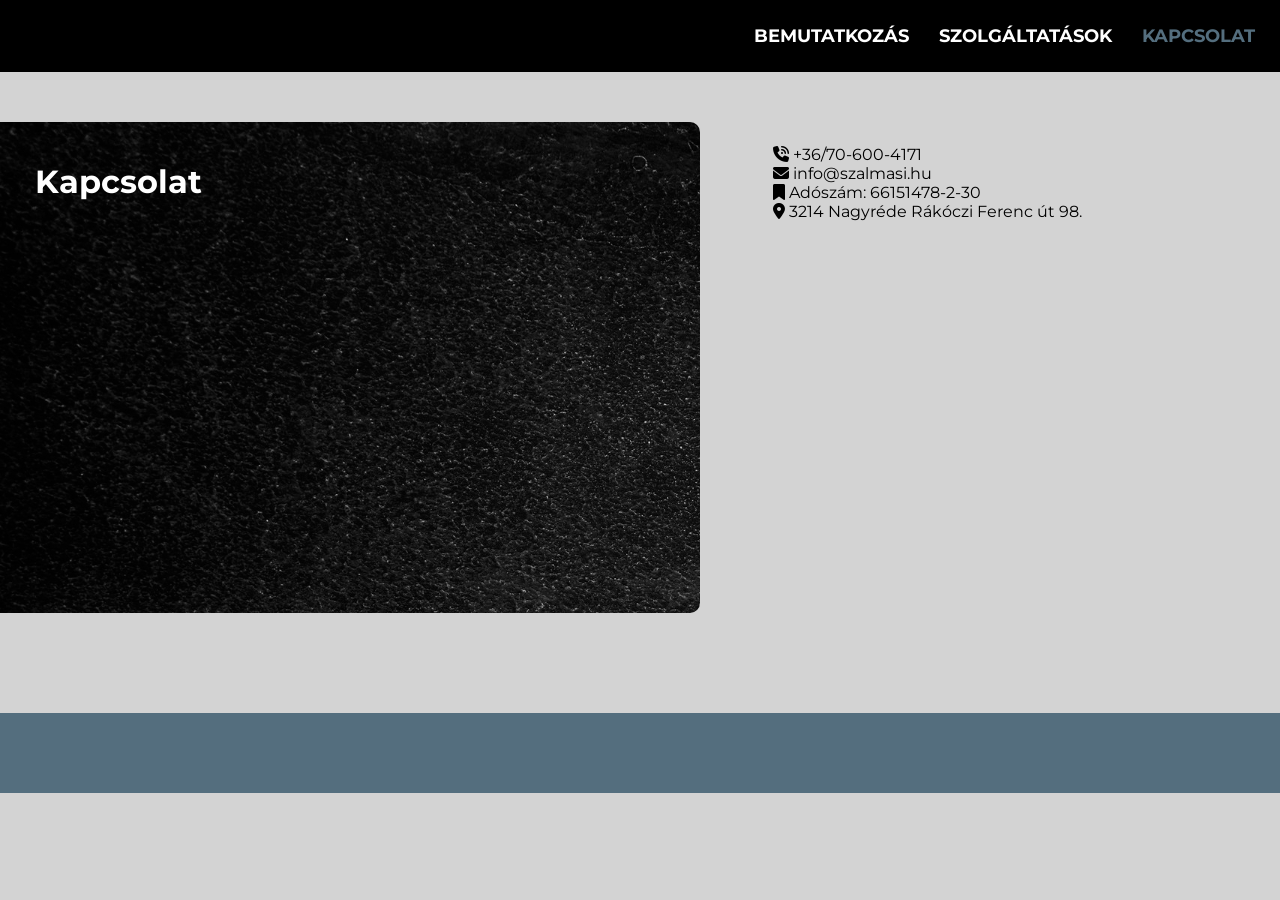
<file: kapcs.html>
<!DOCTYPE html>
<html lang="hu">
<head>
    <meta charset="UTF-8">
    <meta name="viewport" content="width=device-width, initial-scale=1.0">
    <title>Szalmási Gábor ev.</title>
    <link rel="stylesheet" href="style.css">
    <link rel="icon" href="kepek/favicon.ico">

    <link href="https://cdnjs.cloudflare.com/ajax/libs/font-awesome/6.5.0/css/all.min.css" rel="stylesheet">
    <link href="https://cdnjs.cloudflare.com/ajax/libs/font-awesome/6.5.0/css/all.min.css" rel="stylesheet">
    <link href="https://cdnjs.cloudflare.com/ajax/libs/font-awesome/6.5.0/css/all.min.css" rel="stylesheet">
    <link href="https://cdnjs.cloudflare.com/ajax/libs/font-awesome/6.5.0/css/all.min.css" rel="stylesheet">

    


</head>
<body>
    <nav>
        <a href="index.html" >Bemutatkozás</a>
        <a href="szolg.html">Szolgáltatások</a>
        <a href="#" class="active">Kapcsolat</a>
    </nav> 

<div class="container">
   <div class="wrapper">
<h1>Kapcsolat</h1>    
<iframe data-tally-src="https://tally.so/embed/m6pqlo?alignLeft=1&hideTitle=1&transparentBackground=1&dynamicHeight=1" loading="lazy" width="100%" height="200" frameborder="0" marginheight="0" marginwidth="0" title="
"></iframe>
<script>var d=document,w="https://tally.so/widgets/embed.js",v=function(){"undefined"!=typeof Tally?Tally.loadEmbeds():d.querySelectorAll("iframe[data-tally-src]:not([src])").forEach((function(e){e.src=e.dataset.tallySrc}))};if("undefined"!=typeof Tally)v();else if(d.querySelector('script[src="'+w+'"]')==null){var s=d.createElement("script");s.src=w,s.onload=v,s.onerror=v,d.body.appendChild(s);}</script>
   <!--<form method="post" action="https://formbold.com/s/35kqy"  enctype="multipart/form-data">
        <h1>Kapcsolat</h1>
        <div class="input-box">
            <div class="input-field">
             <label for="vez">Vezetéknév:</label>
                <input type="text" name="vez" placeholder="Vezetéknév" required>
            </div>

            <div class="input-field">
             <label for="kereszt">Keresztnév:</label>
                <input type="text" name="kereszt"placeholder="Keresztnév" required>
            </div>
            <div class="input-field">
             <label for="email">E-mail:</label><br>
                <input type="email" name="email" placeholder="E-mail cím" required>
            </div>
            <div class="input-field">
             <label for="telefonszam">Telefonszám:</label><br>
                <input type="tel" name="telefonszam" placeholder="Telefonszám" required>
            </div>
            
             <label for="megjegyzes">Megjegyzés</label>
                <textarea rows= 4 name="megjegyzes" id="megjegyzes" placeholder="Megjegyzés..."></textarea>
            <br>
             <label for="fajl"><i class="fas fa-upload"></i> Fájl feltöltése</label>
                 <input type="file" name="file" id="fajl" accept=".pdf">
                 <br>
            
        <button  class="btn" type="submit">Küldés</button>
        <button class="btn" type ="reset">Törlés</button>
        </div>
    </form> -->
   </div>
    <div class="availability">
        <div class="simbols">
        <i class="fa-solid fa-phone-volume"></i> +36/70-600-4171
        <br>
        <i class="fa-solid fa-envelope"></i> info@szalmasi.hu
        <br>
        <i class="fa-solid fa-bookmark"></i> Adószám: 66151478-2-30
        <br>
        <i class="fa-solid fa-location-dot"></i> 3214 Nagyréde Rákóczi Ferenc út 98.
        <br>
        </div>
        <iframe src="https://www.google.com/maps/embed?pb=!1m18!1m12!1m3!1d2681.958300638084!2d19.83456977523464!3d47.76286317717542!2m3!1f0!2f0!3f0!3m2!1i1024!2i768!4f13.1!3m3!1m2!1s0x474050389987f475%3A0x846a9915eee3711c!2zTmFneXLDqWRlLCBSw6Frw7NjemkgRmVyZW5jIMO6dCA5OCwgMzIxNA!5e0!3m2!1shu!2shu!4v1738081611109!5m2!1shu!2shu" width="400" height="400" style="border:0;" allowfullscreen="" loading="lazy" referrerpolicy="no-referrer-when-downgrade"></iframe>
    </div>
</div>
<footer>
</footer>
</body>
</html>
</file>
<file: jquery-validation-1.19.5/demo/css/screen.css>
/**********************************

Use: Main Screen Import

***********************************/

@import "reset.css";
@import "core.css";

@import "cmxformTemplate.css";
@import "cmxform.css";
</file>
<file: jquery-validation-1.19.5/demo/marketo/stylesheet.css>
:-moz-any-link :focus {
	outline: none;
}

:focus {
	-moz-outline-style: none;
	outline: none;
}

body {
	font-size: 80%;
	margin: 0;
	padding: 0;
	font-family: tahoma, geneva, sans-serif;
	background-color: #000000;
}

a {
	color: #0653AB;
	outline: 0px;
	text-decoration: none;
}

a:hover {
	outline: 0px;
	text-decoration: underline;
}

img {
	border: 0px;
}

/* s1.0 - Page Containers */
#letterbox {
	margin: 10px auto;
	width: 883px;
	background-color: #364158;
	border: 8px solid #D4D4D4;
	padding: 1px 1px 10px 1px;
}

#header-background {
	background: url(images/back_nav_blue.gif) repeat-x;
	margin: 0px auto;
	padding: 0px;
	height: 73px;
	width: 883px;
	border-top: 4px solid #CCEAFE;
	border-bottom: 4px solid #D4D4D4;
}

#page-container {
	width: 866px;
	margin: 0px auto;
	margin-top: 33px; /* pad from top menu to actions buts*/
	margin-bottom: -11px;
	padding-top: 8px;
	padding-bottom: 8px;
	background-color: #D4D4D4; /* light grey*/
	border-right: 1px solid #464646;
}

#page-content-inner {
	width: 849px;
	margin: 0px auto;
	border-top: 1px solid #9F9FA0;
	border-left: 1px solid #A2A09A;
	background-color: #F4F1E9;
	position: relative;
}

#page-content-inner #col-left {
	width: 210px;
	float: left;
	background-color: #F4F1E9;
}

#page-content-inner #col-main {
	width: 639px;
	background-color: #ffffff;
	position: absolute;
	right: 0px;
	top: 0px;
}

#footer-container {
	width: 866px;
	position: relative;
	left: 8px;
	padding: 2px 0px 10px 0px;
	background-color: #D4D4D4; /* light grey*/
}

/* s2.0 - Global navigation bar */
.nav-global-container {
	width: 880px;
	margin: 0px auto;
	position: relative;
}

* html .nav-global-container { /* ie6 fix*/
	margin-bottom: -6px;
}

.login {
	position: absolute;
	right: 20px;
	text-align: center;
}

.login a,.login a span {
	display: block;
	height: 18px;
	font-size: 11px;
	background: url(images/login-sprite.gif) right -5px no-repeat;
	text-decoration: none;
	font-weight: bold;
	padding: 5px 10px 5px 10px;
	position: relative;
}

.login a:hover {
	color: #000000;
	text-decoration: underline;
}

div.login a span {
	background-position: left -105px;
	width: 4px;
	position: absolute;
	top: 0px;
	left: 0px;
	padding: 5px 0px 5px 0px;;
}

div.login a:hover span {

}

.logo {
	float: left;
	margin: 0px 0px -5px 0px; /* neg marging for ie6 */
}

.logo img {
	border: 0px;
	margin-left: -1px;
}

.nav-global {
	float: left;
	width: 645px;
	margin: 40px 0px 0px 40px;
	background-color: transparent;
}

.nav-global ul {
	margin: 0px;
	padding: 0px;
	list-style: none;
}

.nav-global li {
	float: left;
	white-space: nowrap;
}

div.nav-global li a,div.nav-global li a span {
	background-image: url(images/tab-sprite.gif);
	background-position: right 100px;
	background-repeat: no-repeat;
	height: 32px;
	color: #666666;
	text-decoration: none;
	font: bold 16px 'trebuchet ms';
	margin-right: 15px;
	display: block;
	position: relative;
	padding: 7px 15px 0px 15px;
}

div.nav-global li a:hover {
	background-position: right 0px;
	color: #333333;
}

div.nav-global li a:hover span {
	background-position: left -100px;
	display: block !important;
}

div.nav-global li a span {
	background-position: left 150px;
	width: 4px;
	position: absolute;
	left: 0px;
	top: 0px;
	padding: 7px 0px 0px 0px;
}

body.safari div.nav-global li a span {
	display: none;
}

div.nav-global li a.on,div.nav-global li a.on:hover {
	background-position: right -55px;
	color: #FFFFFF;
}

div.nav-global li a.on span,div.nav-global li a.on:hover span {
	background-position: left -155px;
	display: block !important;
}

div.action-container {
	position: relative;
	top: -45px;
	cursor: pointer;
}

div.action-icon-container {
	position: absolute;
	top: -17px;
	left: -17px;
	z-index: 10;
	width: 100px;
	height: 100px;
	overflow: hidden;
}

div.action-icon {
	border: 0px;
	position: absolute;
	top: -0px;
	left: 0px;
}

div.action-button-container {
	height: 106px;
	width: 180px;
	overflow: hidden;
	position: absolute;
	top: 0px;
	left: 0px;
	z-index: 5;
}

img.action-icon {
	border: 0px;
	position: absolute;
	top: 0px;
	left: 0px;
	z-index: 0
}

div.action-text {
	z-index: 20;
	color: #FFFFFF;
	position: absolute;
	left: 40px;
	top: 12px;
	font: 14px tahoma, geneva;
	padding-top: 30px;
}

div.bigbuttons {
	top: -20px;
}

div.action-header {
	z-index: 21;
	position: absolute;
	left: 40px;
	top: 10px;
}

div.action-header b {
	font: bold 17px tahoma, geneva;
	display: block;
	margin-bottom: 10px;
	color: #0b2c89;
	position: absolute;
	top: 0px;
	left: 0px;
	width: 130px;
}

div.action-header b.shadow {
	top: 1px;
	left: 1px;
	color: #d5d5d5;
}

img.action-button {
	position: relative;
}

div.hover img.action-button {
	top: -131px;
}

div.on img.action-button {
	top: -261px;
}

/* s3.0 - top of content Action Buttons */
.action-buttons {
	width: 100%; /* ie6 requires */
}

.action-buttons ul {
	position: relative;
	padding: 0px;
}

.action-buttons li {
	position: relative; /* ie6 fix */
	float: left;
	list-style: none;
	text-align: center;
	line-height: 16px;
	margin: -61px 0px 0px 0px;
}

.action-home li {
	margin: -49px 0px 0px 0px;
}

.action-buttons  a {
	display: block;
	height: 110px;
	width: 175px;
	padding: 14px 0px 0px 25px;
	text-decoration: none;
	font-size: 12px;
	font-weight: bold;
	color: #ffffff;
}

.action-buttons li span {
	color: #053880;
	line-height: 47px;
	font-size: 17px;
}

div.action-bottom {
	margin: 15px 0px 10px 0px;
	float: left;
}

div.action-bottom a {
	height: 61px;
	width: 178px;
	border: 0px;
	background: url(images/action-bottom.gif) no-repeat 0px 0px;
	color: #0b2c89;
	float: left;
	position: relative;
	font: bold 17px tahoma, geneva;
	text-decoration: none;
	margin-right: 10px;
}

div.action-bottom a span {
	position: absolute;
	top: 15px;
	left: 40px;
}

div.action-bottom a span.shadow {
	top: 16px;
	left: 41px;
	color: #d4d4d4;
}

.line-grey {
	background: url(images/line-grey.gif) 0 0 repeat-x;
	height: 2px;
	margin: 8px 25px 20px 0;
}

/* s4.0 - Home Hero Area */
.hero-background {
	position: relative;
	width: 880px;
	background: url(images/back_home-hero.jpg) 10px 0px no-repeat;
	height: 211px;
	margin: -20px 0px 45px 0px;
}

.hero-text {
	float: right;
	width: 626px;
	margin-top: 26px;
}

.hero-text a { /* Sign Up Now Button */
	padding: 5px 32px 0px 0px;
	float: right;
}

.hero-text h1 {
	font-size: 2.3em;
	line-height: 1.2em;
	color: #333333;
	font-family: Trebuchet MS;
	margin: 12px 0px 10px 10px;
}

.hero-text h2 {
	margin: 0px;
	font-weight: normal;
	font-size: 1.35em;
	margin: 5px 0px 13px 10px
}

/* s4.1 - Home Left Header tab */
.col-left-header-tab {
	position: relative; /* ie6 fix */
	background: url(images/tab_green.gif) 0 0 no-repeat;
	height: 30px;
	width: 166px;
	text-align: center;
	color: #ffffff;
	font: 20px 'trebuchet ms';
	padding-top: 2px;
	margin-top: -41px;
	margin-left: 20px;
	line-height: 29px;
	margin-bottom: 8px;
	display: block;
}

.col-left-header-tab a {
	color: #FFFFFF;
}

.callout-green {
	background: url(images/back_green-fade.gif) 0 0 repeat-x;
	font-size: 1.2em;
	padding: 10px 15px 20px 13px;
	color: #303B52;
	line-height: 1.4em;
}

/* s4.2 - Home Left Quote */
.callout-tan {
	color: #666666;
}

.callout-tan h1 {
	background: #F4F1E9 url(images/back_tan-fade.gif) 0 0 repeat-y;
	font-size: 1.1em;
	text-align: center;
	margin: 0px;
	padding: 11px 5px 11px 2px;
	color: #333333;
}

.callout-tan p {
	margin: 0px;
	margin-top: 5px;
	line-height: 1.4em;
	padding: 5px 10px 7px 13px;
}

.callout-tan p img {
	float: left;
	margin: 5px 10px 5px 0px;
}

.callout-tan div {
	text-align: left;
	padding: 5px 10px 7px 0px;
	font-weight: bold;
}

/* s4.3 - purple home boxes */
.box-purple {
	background: #C6C8E3 url(images/back_home-icons.png) 0px 0px repeat-x;
	border-left: 1px solid #ffffff;
	color: #333333;
	width: 581px;
	padding: 10px 15px 20px 15px;
}

div.box-purple a {

}

.box-purple h1 {
	font-size: 1.5em;
	margin: 10px 0px -15px 0px;
}

.box-purple li {
	margin: 0px 0px 0px -23px;
	line-height: 1.6em;
	font-size: 1em;
}

.box-purple  div {
	padding: 0px 0px 0px 110px;
}

.icon-text01 {
	background-image: url(images/icon_search-engine-market.png);
	background-repeat: no-repeat;
}

* html .icon-text01 {
	width: 460px; /* must have a width or heigh tag for ie6*/
	background-image: none;
	filter: progid : DXImageTransform . Microsoft .
		AlphaImageLoader(src = "images/icon_search-engine-market.png",
		sizingMethod = "crop");
}

.icon-text02 {
	background: url(images/icon_landing-pages.png) 0 0 no-repeat;
}

* html .icon-text02 {
	width: 460px; /* must have a width or heigh tag for ie6*/
	background-image: none;
	filter: progid : DXImageTransform . Microsoft .
		AlphaImageLoader(src = "images/icon_landing-pages.png", sizingMethod =
		"crop");
}

.icon-text03 {
	background: url(images/icon_salesforce.png) 0 0 no-repeat;
}

* html .icon-text03 {
	width: 460px; /* must have a width or heigh tag for ie6*/
	background-image: none;
	filter: progid : DXImageTransform . Microsoft .
		AlphaImageLoader(src = "images/icon_salesforce.png", sizingMethod =
		"crop");
}

/* s4.4 - news home boxes */
.callout-news {
	color: #555555;
	float: left;
	width: 49%;
	margin: 10px 1px 0px 0px;
	padding-bottom: 20px;
	text-align: left;
}

.line-news-r {
	border-right: 1px solid #D4D4D4;
}

.callout-news h1 {
	background-color: #EEEEEE;
	font-size: 1.2em;
	margin: 0px;
	padding: 11px 5px 11px 15px;
	color: #333333;
}

.callout-news p {
	margin: 10px 0px 0px 10px;
	padding: 0px 10px 7px 20px;
	background: url(images/news.gif) no-repeat left 1px;
}

.callout-news p a {

}

.callout-news ul {
	list-style-type: none;
	padding: 0;
	margin: 10px 0 0 10px;
}

.callout-news li {
	background: url(images/icon_news.gif) no-repeat left 2px;
	padding: 0px 5px 5px 20px;
}

.callout-news li a {
	display: block;
	margin-bottom: 5px;
}

.callout-news div {
	text-align: right;
}

#scrollup {
	position: relative;
	overflow: hidden;
	height: 440px;
	width: 200px
}

.headline {
	position: absolute;
	top: 600px;
	left: 5px;
	height: 585px;
	width: 190px;
	font: normal 12px tahoma, geneva !important;
}

div.more {
	margin: 5px 0px 0px 0px;
	padding: 0px 10px 0px 0px;
	letter-spacing: inherit;
}

div.more a {
	background: transparent url(images/arrow_r-blue.gif) no-repeat right 2px
		;
	font-weight: bold;
	padding: 0px 20px 0px 0px;
	font-weight: bold;
	text-decoration: none;
}

div.more a:hover {
	text-decoration: underline;
}

/* sX.0 - Left Nav */
.nav-left-back {
	background: url(images/back_nav_side.gif) 0 0 repeat-x;
}

div.empty {
	background: #F1F0E5 url(images/back_green-fade.gif) 0 0 repeat-x;
}

div.empty div.callout-green {

}

.nav-left {
	padding-top: 12px;
	/*background: url(images/logo_marketo_square.gif) 0 0 no-repeat;*/
	width: 210px;
}

.nav-left ul {
	margin: 0px;
	padding: 0px;
	list-style: none;
}

.nav-left li a {
	display: block;
	height: 24px;
	text-decoration: none;
	font-size: 12px;
	font-weight: bold;
	color: #ffffff;
	border-top: 1px solid #B3D38D;
	border-bottom: 1px solid #7CA84E;
	border-left: 1px solid #97B973;
	padding: 6px 0px 0px 20px;
}

.nav-left a:hover,.nav-left a.active:hover,#nav-left-sub a:hover {
	color: #4C6F28;
	background-color: #F4F1E9;
}

.nav-left a.open {
	background-image: url(images/arrow_d-green.gif);
	background-repeat: no-repeat;
	background-position: 6px 11px;
}

.nav-left-header-tab {
	position: relative; /* ie6 fix */
	background: url(images/tab_green.gif) 0 0 no-repeat;
	height: 32px;
	width: 166px;
	text-align: center;
	color: #ffffff;
	margin: -41px 0px 0px 22px;
	line-height: 22px;
	margin-bottom: 8px;
	display: block;
}

div.empty div.nav-left-header-tab {
	background: url(images/tab_green2.gif) 0 0 no-repeat;
}

.nav-left a.active {
	/* background: url(images/arrow_d-green.gif) 5px 10px no-repeat; */
	display: block;
	height: 24px;
	text-decoration: none;
	font-size: 12px;
	font-weight: bold;
	background-color: #F4F1E9;
	color: #4C6F28;
	border-top: 1px solid #D1E5BB;
	border-bottom: 1px solid #B0CB95;
	border-left: 1px solid #DADADA;
	padding: 6px 0px 0px 20px;
}

#nav-left-sub a {
	display: block;
	height: 24px;
	text-decoration: none;
	font-size: 12px;
	font-weight: bold;
	background-color: #D6E8C4;
	color: #4C6F28;
	border-top: 1px solid #D6E8C4;
	border-bottom: 1px solid #B0CB95;
	border-left: 1px solid #97B973;
	border-right: 1px solid #8DBE5A;
	padding: 6px 0px 0px 30px;
}

* html #nav-left-sub { /* ie6 fix */
	margin-top: -1px;
}

*+html #nav-left-sub { /* ie7 fix */
	margin-top: -1px;
}

#nav-left-sub a.active-page {
	display: block;
	height: 24px;
	text-decoration: none;
	font-size: 12px;
	font-weight: bold;
	background-color: #ffffff;
	color: #666666;
	border-top: 0px solid #7CA84E;
	border-bottom: 1px solid #B0CB95;
	border-left: 1px solid #97B973;
	border-right: 0px solid #8DBE5A;
	padding: 6px 0px 0px 30px;
	cursor: default; /* turns off hand icon for link */
}

/* sX.0 -  Main Content */
.main-content {
	color: #666666;
	position: absolute;
	right: 20px;
	padding-top: 20px;
	width: 585px;
	padding-bottom: 20px;
}

div.main-content div.main-content {

}

.main-content h1 {
	color: #5890D1;
	font-size: 1.9em;
	font-family: Trebuchet MS;
	border-bottom: 1px solid #cccccc;
	margin: 0px 10px 0px 0px;
}

.main-content h2 {
	color: #666666;
	font-size: 1.3em;
	font-weight: normal;
	margin: 10px 10px 5px 0px;
}

.main-content p {
	margin: 10px 10px 10px 0px;
	line-height: 1.55em;
}

/* sX.1 -  Main Content Sub Styles */
.sub-grey {
	border-top: 1px solid #D4D4D4;
	border-bottom: 1px solid #D4D4D4;
	background-color: #F4F4F4;
	margin: 10px 10px 0px 0px;
	padding: 0px 10px 20px 15px;
}

.sub-white {
	margin: 10px 10px 0px 0px;
	padding: 0px 10px 20px 15px;
}

img.screen-grab-r {
	margin-right: -8px;
	text-align: right;
	padding: 0px 0px 0px 10px;
}

div.main-content a.screenshot {
	float: right;
	padding: 10px 10px 0px 0px
}

.content-foot {
	border-top: 1px solid #D4D4D4;
	font-size: .9em;
	line-height: 1.45em;
	margin: 10px 20px 0px 0px;
	padding: 10px 10px 30px 0px;
}

div.main-content ul {
	position: relative;
	left: -25px;
}

div.main-content li {
	margin-bottom: 5px;
	list-style-type: disc
}

div.main-content li a {
	color: #6A6CB0;
}

/* sX.0 - Footer */
div.footer {
	color: #666666;
	font-size: .85em;
	font-weight: normal;
	height: 18px;
	margin: 0px auto;
	font-family: Tahoma, Geneva, sans-serif;
	margin-top: 10px;
}

.footer ul {
	list-style-type: none;
}

.footer li {
	float: left;
	border-right: 1px solid #666666;
	padding: 0px 7px 0px 7px;
	margin-top: 3px;
}

.footer a {
	color: #666666;
	text-decoration: none;
}

.footer a:hover {
	color: #0653AB;
	text-decoration: none;
}

.footer li.line-off {
	border-right: 0px solid #ffffff;
}

div.footer strong {
	font-weight: normal;
}

/* sX.0 - General Colors */
.line-grey,.line-grey-tier {
	border-top: 1px solid #A3A3A2;
}

.line-grey-tier {
	padding-bottom: 25px;
}

.bottom {
	height: 10px;
}

div.p10bottom {
	padding-bottom: 10px;
}

.clear {
	clear: both;
}

table.grid {
	background: #EEEEEE;
}

table.grid th {
	background-color: #F4F4F4;
}

table.grid td {
	background-color: #FFFFFF;
}

div.buttonSubmit {
	position: relative;
}

div.buttonSubmit input,div.buttonSubmit span {
	height: 36px;
	position: relative;
	background-image: url(images/button-submit.gif);
	background-repeat: no-repeat;
	background-position: right 0px;
	float: left;
	color: #FFFFFF;
	font-weight: bold;
	padding: 0px 15px 2px 15px;
	margin: 20px 0px 20px 0px;
	border: 0px;
	cursor: pointer;
	z-index: 5;
}

div.buttonSubmit input {
	width: auto;
}

div.buttonSubmit span {
	width: 4px;
	position: absolute;
	left: 0px;
	top: 0px;
	background-position: left -36px;
	padding: 0px 0px 0px 0px;
	z-index: 10;
}

body.safari div.buttonSubmit span {
	display: none
}

div.buttonSubmitHover input {
	background-position: right -72px;
}

div.buttonSubmitHover span {
	background-position: left -108px;
}

a.demoLink {
	padding: 1px 10px 0px 17px;
	height: 24px;
	background: url(images/bullet_triangle_blue.gif) no-repeat 0px 4px;
	display: block;
	float: left;
}

div.callout-tan a {
	background: none;
	color: #0653AB;
	margin: auto;
	display: block;
}

div.callout-tan a:hover {
	background: none;
	color: #0653AB;
}

label.error {
	display: block;
	color: red;
	font-style: italic;
	font-weight: normal;
}

input.error {
	border: 2px solid red;
}

p.demoBlock {
	border-bottom: 1px solid #DDDDDD;
	padding-bottom: 10px;
}

div.left-nav-callout {
	height: 200px;
	width: 190px;
	top: 55px;
	left: 5px;
	position: relative;
	padding-left: 9px;
	padding-top: 13px;
}

div.left-nav-callout img.png {
	position: absolute;
	z-index: 0;
	top: 0px;
	left: 0px;
}

div.left-nav-callout h6 {
	font: bold 14px tahoma, geneva;
	color: #333333;
	height: 36px;
	padding-left: 5px;
	margin: 0px;
	position: relative;
	z-index: 10;
}

div.left-nav-callout a {
	background: url(images/monitor24.gif) no-repeat 0px center;
	padding: 5px 0px 5px 30px;
	display: block;
	font: bold 12px tahoma, geneva;
	color: #336699;
	margin-bottom: 5px;
	position: relative;
	z-index: 10;
	width: 140px;
}

form table td {
	padding: 5px;
}

form table input {
	width: 200px;
	padding: 3px;
	margin: 0px;
}

textarea {
	width: 400px
}

td.label {
	width: 150px;
}

tr.required td.label {
	font-weight: bold;
	background: url(/images/forms/backRequiredGray.gif) no-repeat right
		center;
}

div.subTableDiv {
	width: 500px;
}

div.subTableDiv td.label {
	width: 135px;
}

ul#homeBlog li div.description {
	display: none;
}

td.field input.error, td.field select.error, tr.errorRow td.field input,tr.errorRow td.field select {
	border: 2px solid red;
	background-color: #FFFFD5;
	margin: 0px;
	color: red;
}

tr td.field div.formError {
	display: none;
	color: #FF0000;
}

tr.errorRow td.field div.formError {
	display: block;
	font-weight: normal;
}

div.error {
	color: red;
}

div.error a {
	color: #336699;
	font-size: 12px;
	text-decoration: underline
}

div.tooltip {
	position: absolute;
	left: 30px;
	bottom: 0px;
	display: none; /* in case javascript is disabled */
	width: 170px;
	background-color: #F4F1E9;
	z-index: 100;
	padding: 10px;
	border: 1px solid #CCCCCC;
}

div.offerbox {
	width: 125px;
	float: left;
	position: relative;
}

div.offerbox h3 {
	font: bold 17px tahoma, geneva;
	color: #333333;
	height: 55px;
	margin: 0px auto;
	text-align: center;
}

div.offerbox h4 {
	height: 100px;
	font: normal 13px tahoma, geneva;
	margin: 0px;
}

div.offerbox h5 {
	font: bold 14px tahoma, geneva;
	margin: 0px;
	height: 55px;
}

div.offerbox h5 small {
	float: left;
	font-weight: normal;
	font-size: 10px;
}

div.offerbox div.learnmore {
	padding-left: 25px;
}

div#marketoEditions {
	background: url(images/buynowBack.gif) no-repeat;
	width: 584px;
	height: 376px;
	float: left;
	position: relative;
	margin-bottom: 10px;
}

div.offerHeader {
	background: #0D8BBD;
	position: absolute;
	top: 20px;
	width: 266px;
	height: 34px;
	border: 1px solid #e1e4e2;
}

div.offerHeader span {
	font: 20px 'trebuchet ms';
	color: #FFFFFF;
	position: absolute;
	left: 0px;
	top: 0px;
}

div.offerHeader span.shadow {
	font: 20px 'trebuchet ms';
	color: #333333;
	position: absolute;
}

div.offerbox div.buttonSubmit {
	margin: 5px 0px 0px 10px;
}

div.footerAddress {
	position: absolute;
	bottom: 30px;
	left: 20px;
	color: #666666;
	font-size: 11px;
	display: none;
}
</file>
<file: jquery-validation-1.19.5/demo/milk/milk.css>
/* GENERAL ELEMENTS */

* { margin: 0; padding: 0; }

body, input, select, textarea { font-family: verdana, arial, helvetica, sans-serif; font-size: 11px; }
body { color: #333;  background-color: #fff; text-align: center; }

a:link { color:#0060BF; text-decoration: underline; }
a:visited { color:#0060BF; text-decoration: underline; }
a:active { color:#0060BF; text-decoration: underline; }
a:hover { color:#000000; text-decoration: underline; }
	
h1, h2, h3, h4, h5, h6 { font-family: "Lucida Grande", "Lucida Sans Unicode", geneva, verdana, arial, helvetica, sans-serif; font-weight: bold; color: #666; }
h1 { font-size: 1.8em; margin: 0em 0em 0.6em 0em; color: #EC5800; }
h2 { font-size: 1.5em; margin: 1.2em 0em 0.4em 0em; }
h3 { font-size: 1.4em; margin: 1.2em 0em 0.4em 0em; color: #EC5800; }
h4 { font-size: 1.2em; margin: 1.2em 0em 0.4em 0em; }
h5 { font-size: 1.0em; margin: 1.2em 0em 0.4em 0em; }
h6 { font-size: 0.8em; margin: 1.2em 0em 0.4em 0em; }

img { border: 0px; }

p { font-size: 1.0em; line-height: 1.3em; margin: 1.2em 0em 1.2em 0em; }
li > p { margin-top: 0.2em; }
pre { font-family: monospace; font-size: 1.0em; }
strong, b { font-weight: bold; }

/* PAGE ELEMENTS */

/* Content */

#content { margin: 0em auto; width: 765px; padding: 10px 0 10px 0; text-align: left; /* Win IE5 */ }
.content { margin-left: 4.5em; margin-right: 4.5em; }
.content ol, .content ul, .content li { font-size: 1.0em; line-height: 1.3em; margin: 0.2em 0 0.1em 1.5em; }
.content ol.terms li { margin-bottom: 1em; }

/* Header */

#header { padding-bottom: 10em; }
#headerlogo { float: left; }
#headerlogo img { width: 188px; height: 83px;  }
#headernav { float: right; }

label { font-weight: bold; }
#reminders label { font-weight: normal; }

table.tabbedtable { padding-left: 3em; }
table.tabbedtable td { padding-bottom: 5px; }
table.tabbedtable label { text-align: right; padding-right: 9px; }
.hiddenlabel { visibility: hidden; }
.largelink { border: 1px solid #cacaca; padding: 10px; background-color: #E8EEF7; font-size: 1.2em; font-weight: bold; }
.largelinkwrap { padding-top: 10px; padding-bottom: 10px; }



#signuptab {
  float:left;
  width:100%;
  background:#fff url("bg.gif") repeat-x bottom;
  font-size: 1.0em;
  line-height: normal;
}
#signuptab ul {
  margin:0;
  padding: 0px 10px 0px 10px;
  list-style:none;
}
#signuptab li {
  float:left;
  background:url("left_white.png") no-repeat left top;
  margin:0;
  padding:0 3px 0 9px;
  border-bottom:1px solid #CACACA;
}
#signuptab a {
  float:left;
  display:block;
  width:.1em;
  background:url("right_white.png") no-repeat right top;
  padding:2px 15px 0px 6px;
  text-decoration:none;
  font-weight:bold;
  color:#fff;
  white-space: nowrap;
}
#signuptab > ul a {width:auto;}
/* Commented Backslash Hack hides rule from IE5-Mac \*/
#signuptab a {float:none;}
/* End IE5-Mac hack */
#signuptab a:hover {
  color:#333;
}
#signuptab #signupcurrent {
  background-position:0 -150px;
  border-width:0;
}
#signuptab #signupcurrent a {
  background-position:100% -150px;
  padding-bottom:1px;
  color:#000;
}
#signuptab li:hover, #signuptab li:hover a {
  background-position:0% -150px;
  color:#000;
}
#signuptab li:hover a {
  background-position:100% -150px;
}

/* Signup box */

#signupbox {
  width: 100%;
  text-align: center;
  margin: 0em auto;
}

#signupwrap {
  border: 1px solid #CACACA;
  border-top: 0;
  text-align: left;
  padding: 35px 10px 20px 30px;
  clear: both;
}

/* Unsupported browsers */

.orange_rbcontent { padding: 0.4em; }
.orange_rbroundbox { width: 100%; }

#unsupported {
  font-weight: bold;
  text-align: left;
}

/*#content {
  padding-top: 15px;
}*/

/* Signup form */

#signupform table {
  border-spacing: 0px;
  border-collapse: collapse;
  empty-cells: show;
}

#signupform .label {
  padding-top: 2px;
  padding-right: 8px;
  vertical-align: top;
  text-align: right;
  width: 125px;
  white-space: nowrap;
}

#signupform .field {
  padding-bottom: 10px;
  white-space: nowrap;
}

#signupform .status {
  padding-top: 2px;
  padding-left: 8px;
  vertical-align: top;
  width: 246px;
  white-space: nowrap;
}

#signupform .textfield {
  width: 150px;
}

#signupform label.error {
  background:url("../images/unchecked.gif") no-repeat 0px 0px;
  padding-left: 16px;
  padding-bottom: 2px;
  font-weight: bold;
  color: #EA5200;
}

#signupform label.checked {
  background:url("../images/checked.gif") no-repeat 0px 0px;
}

#signupform .success_msg {
  font-weight: bold;
  color: #0060BF;
  margin-left: 19px;
}

#signupform #dateformatStatus, #signupform #termsStatus {
  margin-left: 6px;
}

#signupform #dateformat_eu {
 vertical-align: middle;
}

#signupform #ldateformat_eu {
  font-weight: normal;
  vertical-align: middle;
}

#signupform #dateformat_am {
  vertical-align: middle;
}

#signupform #ldateformat_am {
  font-weight: normal;
  vertical-align: middle;
}

#signupform #termswrap {
  float: left;
}

#signupform #terms {
  vertical-align: middle;
  float: left;
  display: block;
  margin-right: 5px;
}

#signupform #lterms {
  font-weight: normal;
  vertical-align: middle;
  float: left;
  display: block;
  width: 350px;
  white-space: normal;
}

#signupform #lsignupsubmit {
  visibility: hidden;
}
</file>
<file: style.css>
*{
    box-sizing: border-box;
    margin:0px;
    padding:0px;

}
@font-face {
    font-family: 'Montserrat';
    src: url('Montserrat/Montserrat-VariableFont_wght.ttf');
}
.availability{
    padding-left: 60px;
    padding-top: 60px;
}
.simbols{
    padding-bottom: 25px;
}
.title2{
    text-align: center;
    padding-top: 15px;
}
html{
    scroll-behavior: smooth;
    font-family: 'Montserrat';
    background-color: lightgrey;
}
.container{
    display:flex;
    flex-wrap: wrap;
    justify-content: space-between;
    
}
.container>*{
    margin:1%
}
nav{
    display: flex;
    flex-direction: column;
    align-items: center;
    padding: 10px;
    background-color: black;
}

nav a{
    display: flex;
    text-decoration: none;
    padding: 15px;
    color: white;
    font-weight: bold;
    font-size: 18px;
    text-transform: uppercase;
}
nav a:hover{
    color: #9ABFCF;

}
nav a.active{
    color:#546E7E
}
footer{
    background-color: #546E7E;
    color: white;
    text-align: center;
    height: 40px;
    padding: 40px;
    margin-top: 50px;
}
header{
    overflow-x: hidden;
    display: flex;
    flex-direction: column;
   background-image: url(kepek/background.jpg);
    background-repeat: no-repeat;
    background-size: cover; 
  /*  background-attachment: fixed;*/
   /* background-color: #000000;*/
   min-height: 400px;

    width:auto;
    justify-content: space-between;
}
.white{
    color:white;
    height:fit-content;
    width:450px;
    font-size: 25px;
    height: 110px;
    text-align: center;
   /* margin: 20px;*/
    padding-left: 25px;
}

.home{
    overflow-x: hidden;

    display: flex;
    flex-direction: column;
    align-items: center;
    width: 100%;
    justify-content: space-between;
}
.szalm{
    display: flex;
    overflow-x: hidden;

    flex-direction: column;
    align-items: center;
    justify-content: space-around;
    max-width: 600px;
   

}
.szalm h1{
    color:antiquewhite;
    font-size: 35px;
    text-transform: uppercase;
    font-weight: 250;
    margin-top: 40px;
    margin-bottom: 80px;
    text-align: center;
    opacity: 0; 
   transform: translateX(0);
    animation: fadeIn 2.5s ease-out forwards;
}

.flow-text{
    opacity: 0; 
    transform: translateX(0);
    animation: fadeIn 2.5s ease-out forwards; 
    font-weight: 500;
   
}
@keyframes fadeIn {
    0% {
        opacity: 0;
        transform: translateX(20px); 
    }
    100% {
        opacity: 1;
        transform: translateX(0); 
    }
}
.home figure{   
    display: flex;
    justify-content: center;
    align-items: center;
}
.home img{ 
    width: auto; 
    max-width: 300px; 
    height: auto;  
    display: block;
    margin-bottom: 25px;

}

.left{
    display: flex;
    flex-direction: column;
    align-items: center;
    background-image: url(kepek/maybephone.png);
    background-size: cover;
    background-repeat: no-repeat;
    background-position:  center;
    margin:0;
   min-height: 1500px;
  /* width: auto;
    max-width: 600px;*/
    width:100%;
    max-width: 100vw;;
    }

.left h2{
    margin-bottom: 40px;
}
.stab{
    display: flex;
    justify-content: space-between;
    flex-direction: column;
    align-items: center;
    
    max-width: 600px;
    width:100%;
    max-width:100vw;
}
.text2{
    display: flex;
    flex-direction: column;
    text-align: center;
   /* margin: 10px;*/
    font-size: 20px;
    letter-spacing: 1px;
    line-height: 1.5;
    color:black;

    width: 100%;
    
    box-sizing: border-box;
    

}
.text2 p{
    padding: 15px;
}
.text2 h2{
    margin-top: 15px;
    margin-bottom: 20px;
    padding: 15px;
    word-wrap:break-word;
    max-width: 100%;
    box-sizing: border-box;
}
.left img{
    width: 400px;
    border-radius: 20px;
}
.left p{
    padding: 25px;
}
.text{
    display: flex;
    flex-direction: column;
    text-align: center;
    /*padding: 5vw 0;*/
    /*margin:15px;*/
    font-size: 20px;
    letter-spacing: 1px;
    line-height: 1.5;
    color: whitesmoke;
    max-width: 600px;

  /*  padding: 50px;*/
   /* font-style: italic;*/
}
.text a{
    background-color: #546E7E;
    box-shadow: 0px 5px 15px rgb(38, 38, 38);
    text-decoration: none;
    color: white;
    padding: 10px;
    border-radius: 10px;
    margin: 50px 100px 0 100px;
}
.text a:hover{
    background-color: rgb(29, 55, 100);  
}

.text img{
    height: 20px;
}
.kiemel{
    font-weight: bold;
    margin-bottom: 25px;
}
.mernoki{
    display: flex;
    flex-direction: column;
    text-align: center;
    background-image:linear-gradient(-174deg, rgb(29,55,100) 88%, lightgrey 90%);
    margin: 0 0 100px 0;
    color: aliceblue;
    padding: 50px;
    line-height: 1.8;
    min-height: 450px;
    font-size: 18px;

}

.mernoki img{
    height: auto;
    width: 50vw;
    border-radius: 10px;
}

.mernoki p {
    padding: 15px;
}

.box{
    margin: 15px;
    padding: 20px;
    box-shadow: 0px 5px 15px rgb(38, 38, 38);
    text-align: center;
    background-color: white;
    width: 100%;

}
.box h2{
    font-size: 24px;
    margin-bottom: 20px;
}
.box p{
    font-size: 18px;
}



@keyframes animate{
    0%{
        transform: translateY(0);
    }
    50%{
        transform: translateY(-15px);
    }
    100%{
        transform: translateY(0);
    }
}

.box figure img{
    width: 80px;
    animation: animate 4s infinite ease-in-out;
}


/*kapcsolat*/

form textarea
{ 
    resize: vertical; 
    font-size: 16px;
    width: 100%;
}


/*fogaskerekek*/
.gears{
    display: flex;
    justify-content: center;
}
.gear1{
    animation:rotate-left 1s linear infinite;
    transform-origin: 50% 50%;
    transform-box: fill-box;
}
@keyframes rotate-left{
    from{
        transform: rotate(0deg);
    }
    to{
        transform:rotate(90deg) ;
    }
}
.gear2{
    animation:rotate-right 1s linear infinite;
    transform-origin: 50% 50%;
    transform-box: fill-box;
}
@keyframes rotate-right{
    from{
        transform: rotate(0deg);
    }
    to{
        transform:rotate(-81deg) ;
    }
}
section img{
    align-items: center;
}
/*urlappppp*/
.wrapper
{
  /*height: auto;*/
    border-top-right-radius: 10px;
    border-bottom-right-radius: 10px;
    margin: 0px;
    margin: 50px 0;
    width:700px;
    background-image: url(kepek/background.jpg) ;
    color:white;
    padding: 40px 35px 55px ;
}
.wrapper .input-box{
    display: flex;
    justify-content: space-between;
    flex-wrap: wrap;
}

.input-box .input-field{
    position: relative;
    z-index: 1;
    height: 50px;
    width:100%;
    margin: 10px 0;
}
.input-box .input-field input{
    width: 100%;
    height: 100%;
    border: 2px solid black;
    outline: none;
    font-size: 18px;
    font-weight: 400;
    color: white;
    border-radius: 6px;
    padding: 15px;
    background: rgba(255,255,255, 0.3);

}
.input-box .input-field input::placeholder{
    color: grey;
} 
.wrapper .btn{
    width: 100%;
    height: 45px;
    background-color: #9ABFCF;
    border:none;
    outline: none;
    cursor: pointer;
    font-size:16px;
    font-weight: 600;
    color: azure;
    border-radius: 10px;
    transition: 0.3s;
    margin:15px;
}
form button[type="submit"]{
    margin-top: 40px;
}

.wrapper .btn:hover{
    color: white;
    background-color: transparent;
    border: 2px solid white;
}
form{
    padding: 40px;
}
form h1{
    font-weight: normal;
    font-size: 28px;
    margin-bottom: 50px;
}
form label{
    text-transform: uppercase;
    font-size: 14px;
    letter-spacing: 2px;
    padding: 10px;
    line-height: 20px;
    margin:10px;
}
@media all and (min-width:600px){  
    .szalm h1{
        font-size: 45px;
        text-align: center;
    }
    .white{
        font-size: 30px;
    }
    .home img{
        width:384px
    }

    .szalm{
    margin-left: 60px;

    }
    nav{
        flex-direction: row;
        align-items: right;
        justify-content: flex-end;
        position: sticky; 
        top:0;
       /* overflow: hidden;*/
        z-index: 1000;
    }
    
    .gears{
        justify-content: center;
    }
   
    .wrapper{
        min-width: 700px;
    }
    .availability{
    
        flex: 1 1 30%;
        
    }
    .box{
        flex: 1 1 45%;
    }
    .mernoki
    {
    background-image:linear-gradient(-174deg, rgb(29,55,100) 88%, lightgrey 90%);
    }
  .left{
    background-image: url(kepek/maybephone.png);
    background-size: cover;
    background-repeat: no-repeat;
    background-position:  right center;
   /* min-height: 1300px;*/
    min-width: 600px;
    max-width: 768px;
    width: 100%;   
}
.stab{
    width:100%;
   /* min-width: 600px;*/
}
}


@media all and (min-width:768px)
{
  
   
    .home figure{
        justify-content: center;
        align-content: center;
        margin: auto;
        margin-top: 25px;
    
    }

    .home{
        display: flex;
        flex-direction: row;
      /*  justify-content: space-between;*/
        align-items: center;
        box-sizing: border-box;
        flex-wrap: wrap;
   
        
    }
    .input-box .input-field{
        width: 48%;
        margin:13px 0;
    }
    .left p{
        padding: 40px;
    }
    .left a{
        margin: 50px
    }
    .left{
        flex-direction: row;

    
       background-image: url(kepek/maybe.png);
        background-size: center;
        background-repeat: no-repeat;
       /*background-position: center;*/
       min-width: 768px;
       min-height: auto;
       max-width: 100%;
      /* max-width: max-content;*/
        }
        .stab{
        
            flex-direction: row;
          /*  margin:auto;*/
            width:100%;
        }
    .text{
    flex-basis: 70%;
    }
    .mernoki{
        margin-bottom: 50px;
        display: flex;
        flex-direction: row;
        background-image:linear-gradient(-174deg, rgb(29,55,100) 76%, lightgrey 78%);
    }
    .mernoki img{
       
        width:30vw
    }
    .mernoki p{
        align-items: right;
    }    
    aside{
        flex: 1 1 25%;
    }
    article{
        flex: 1 1 70%
    }
    .box{
        flex: 1 1 20%;
    }
}
</file>
